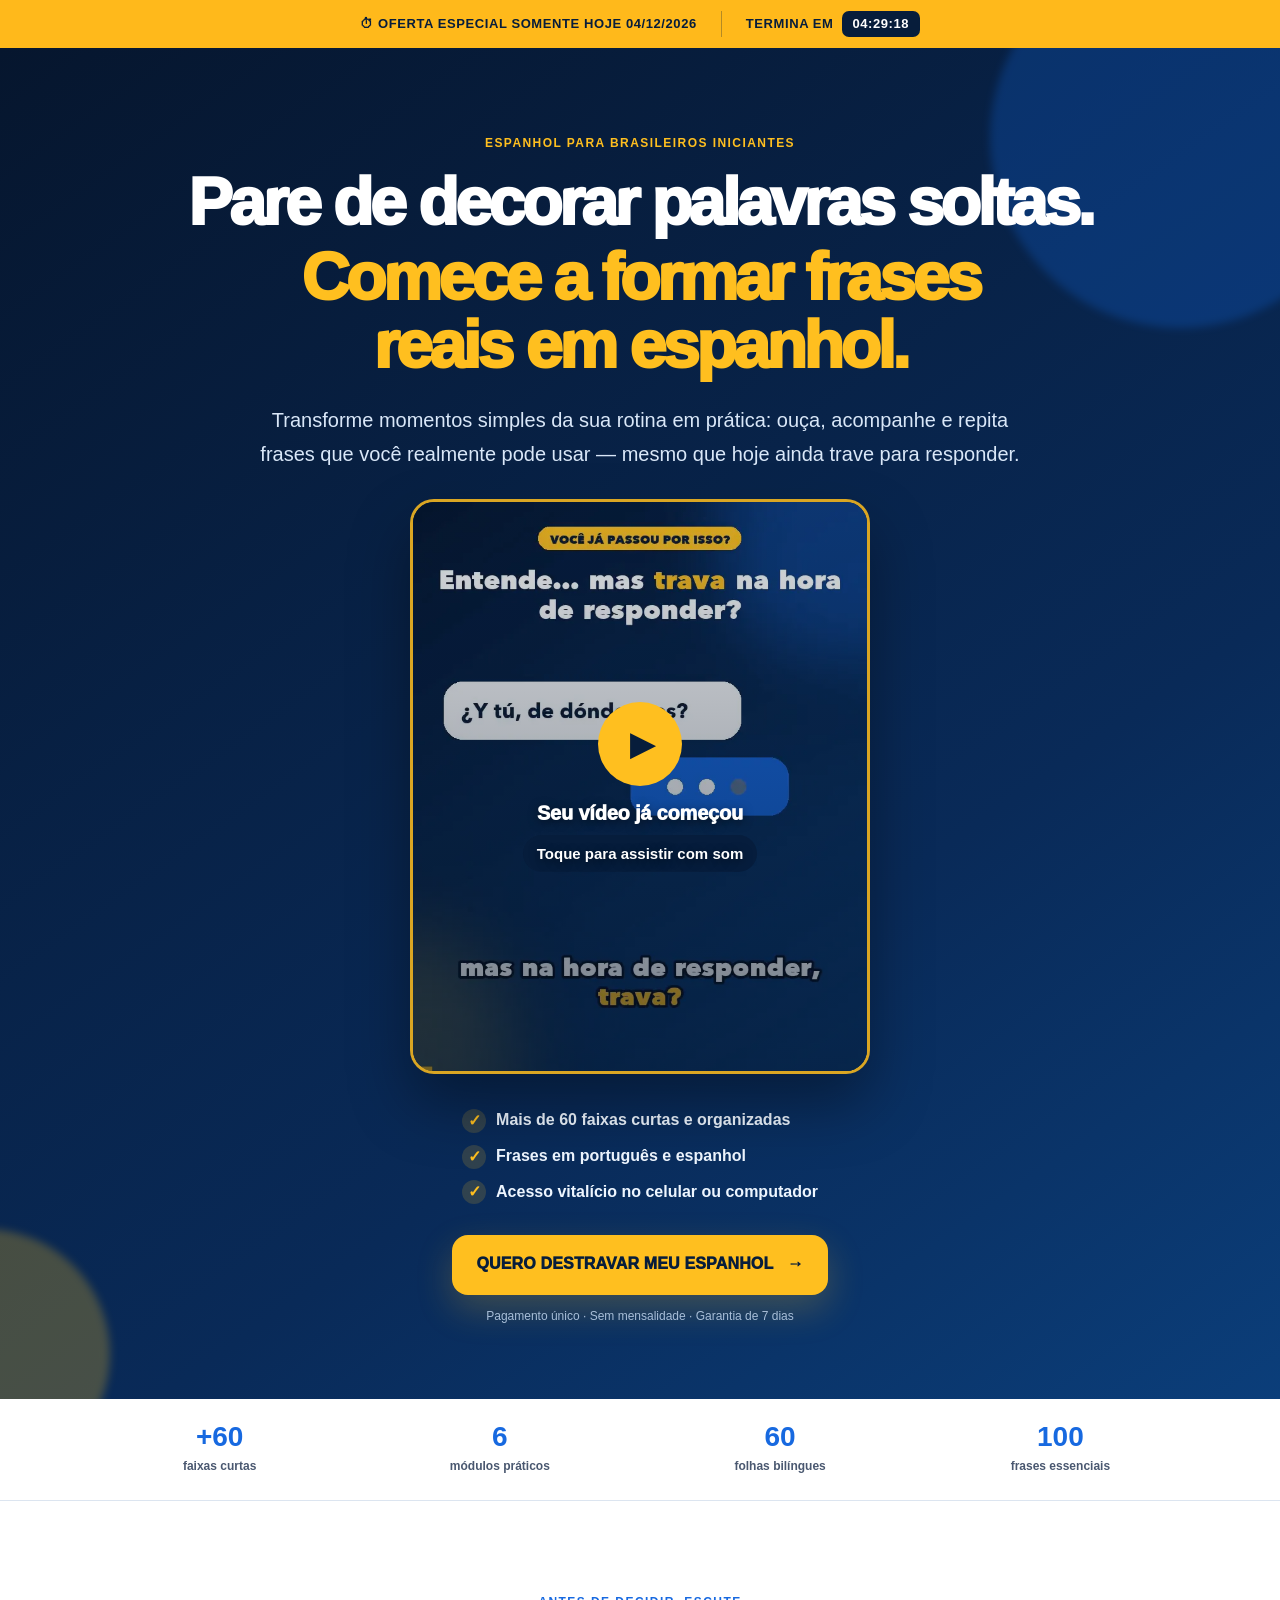
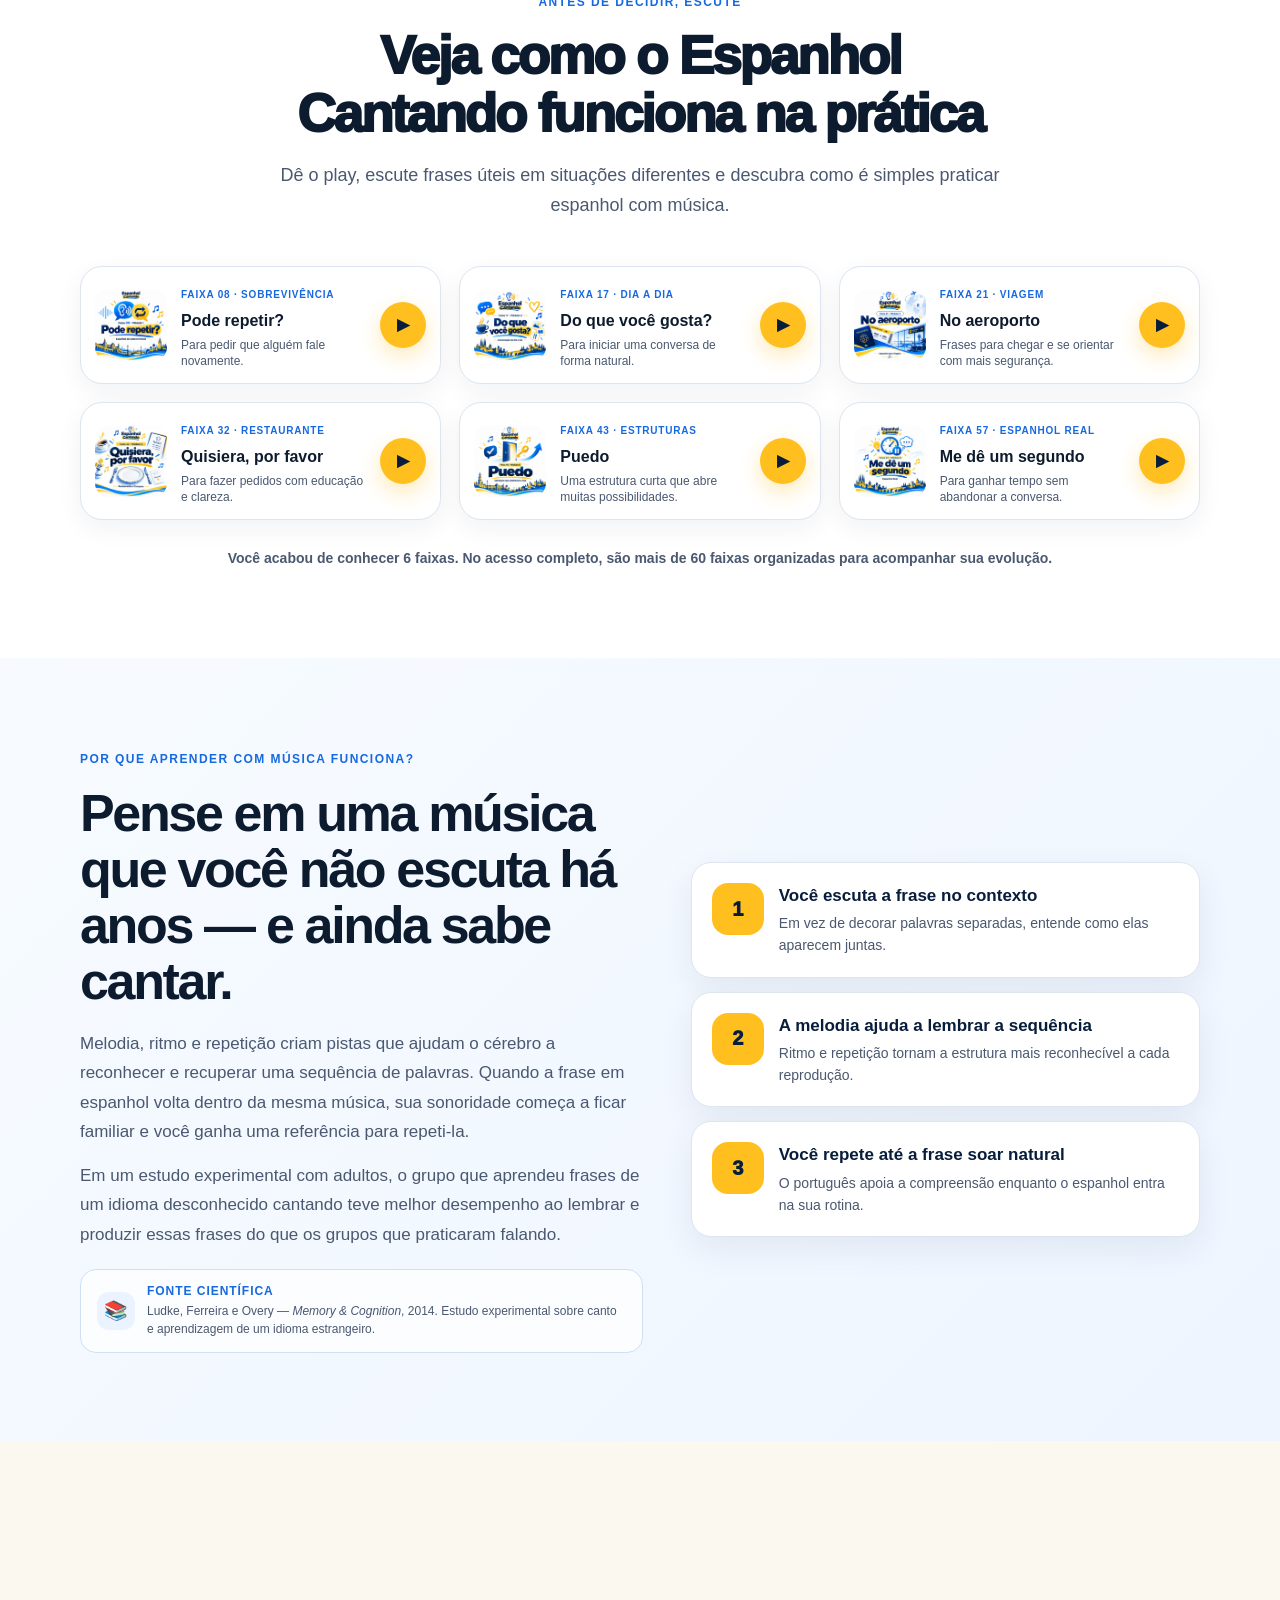
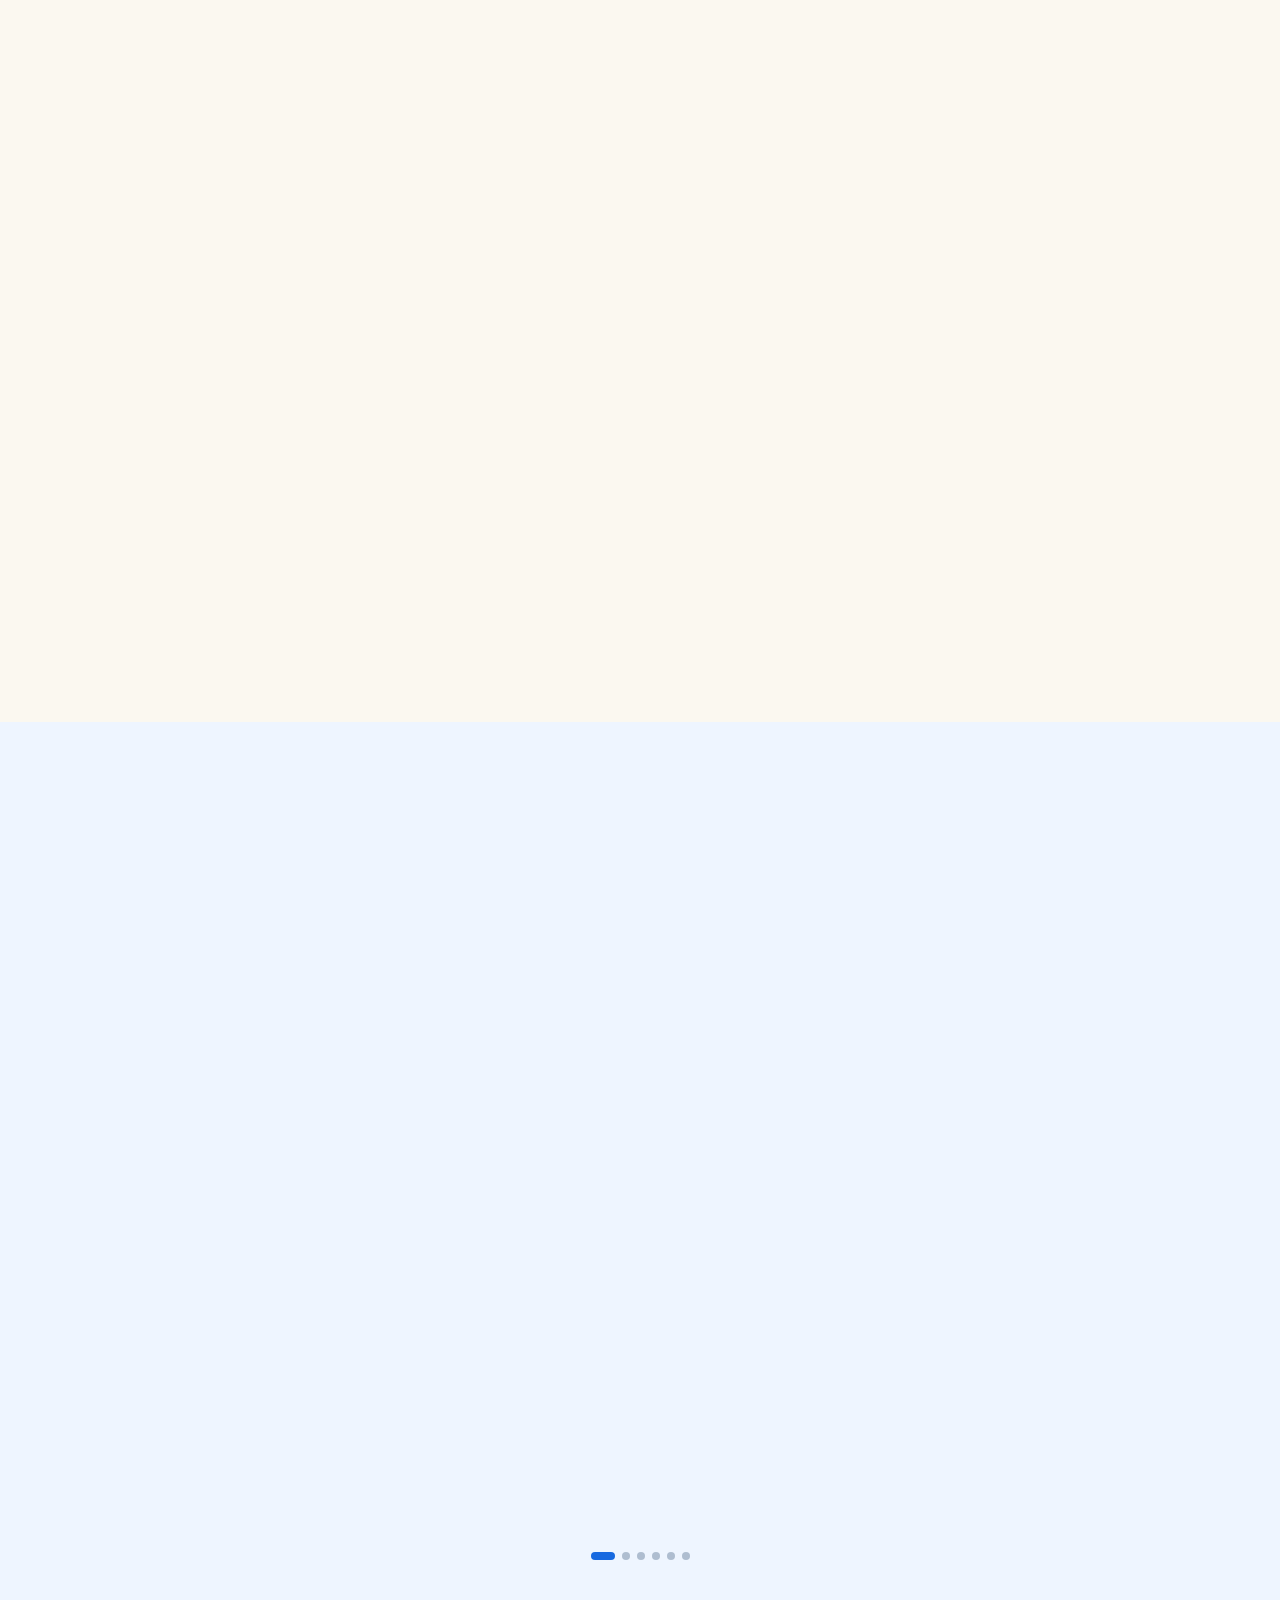
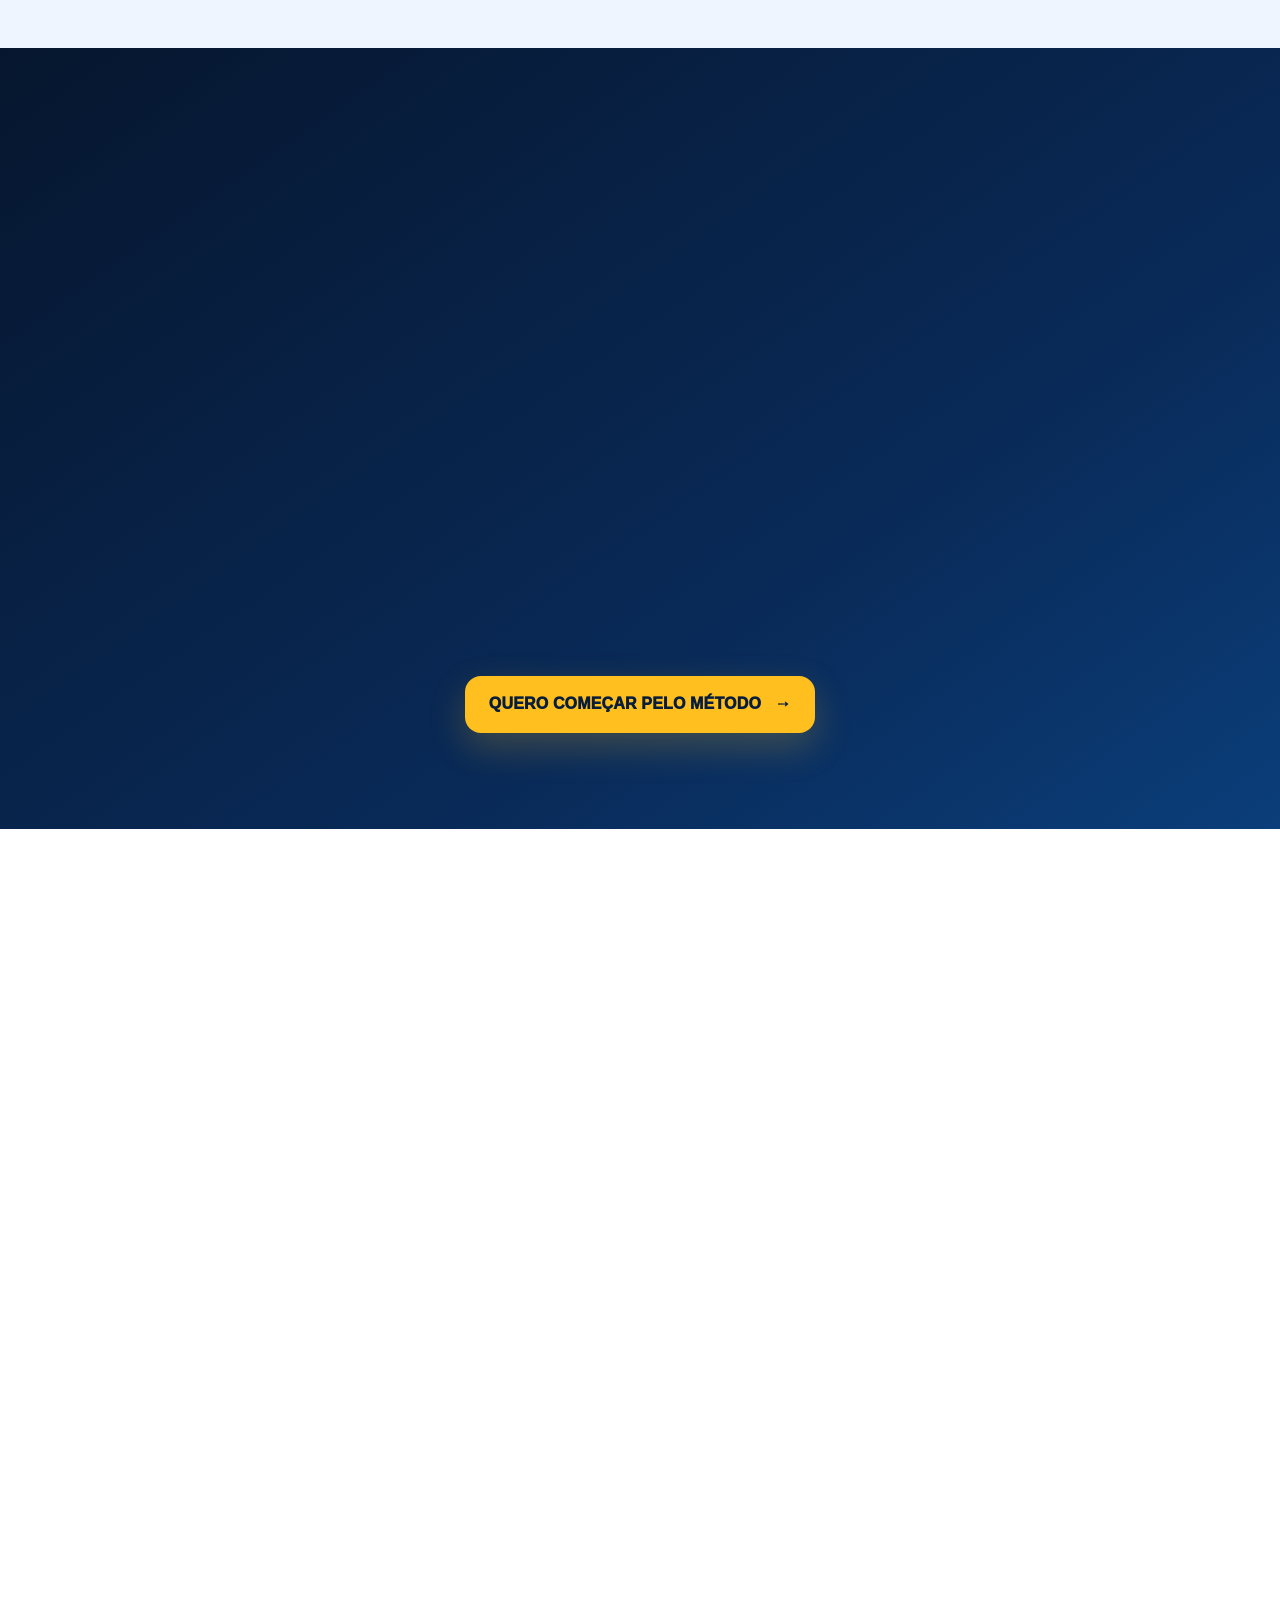
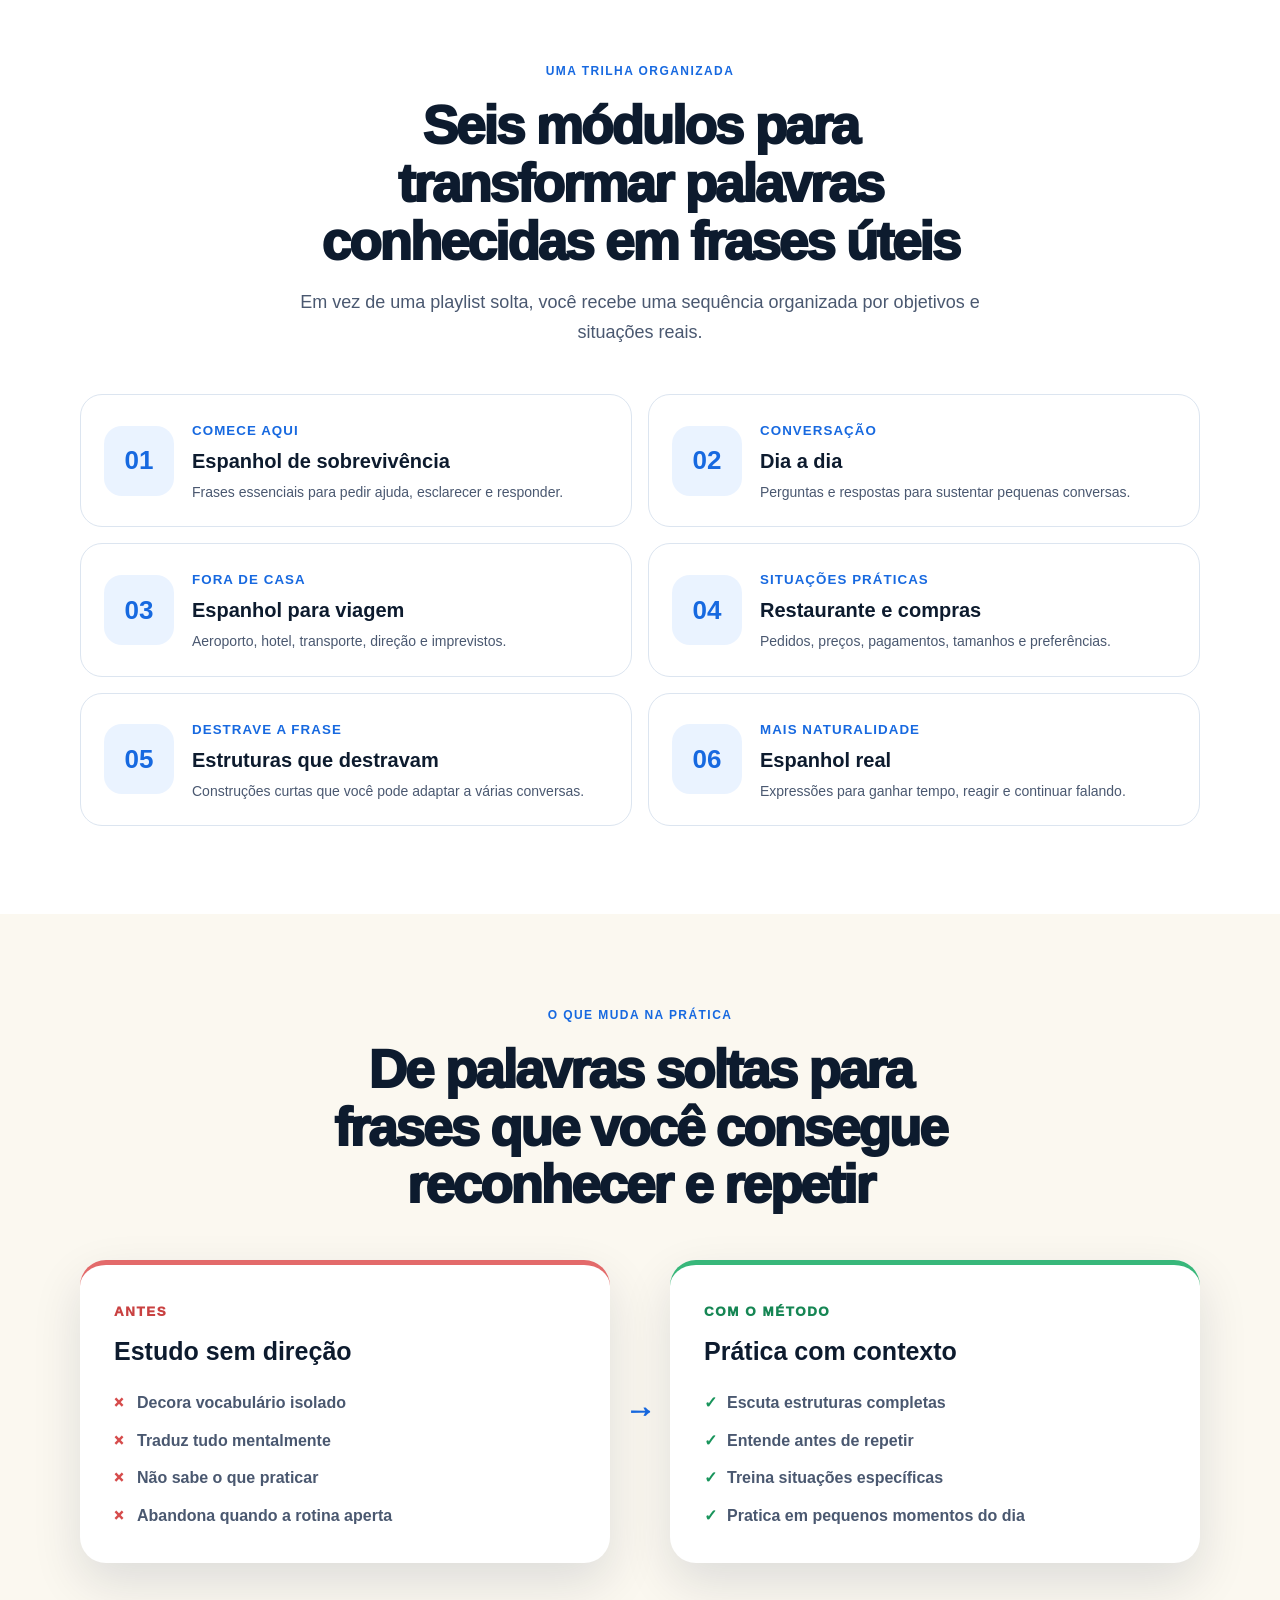
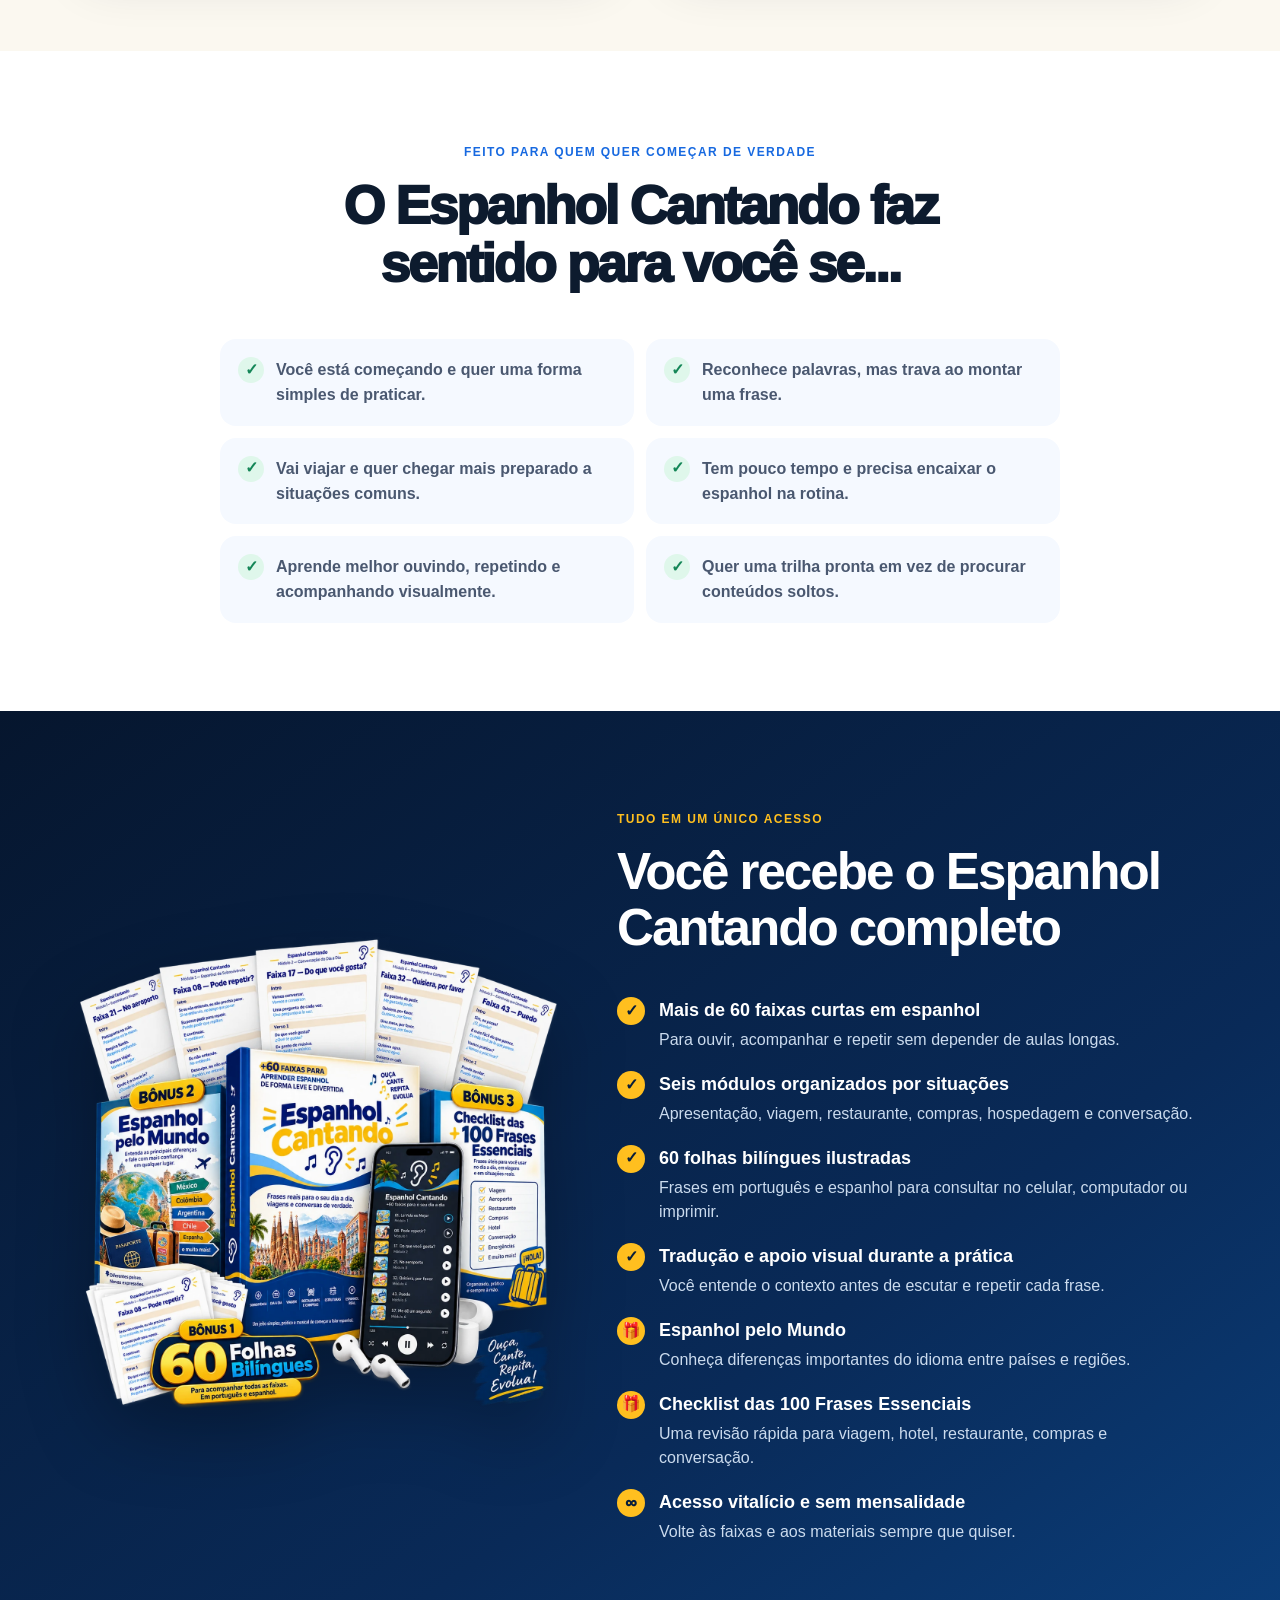
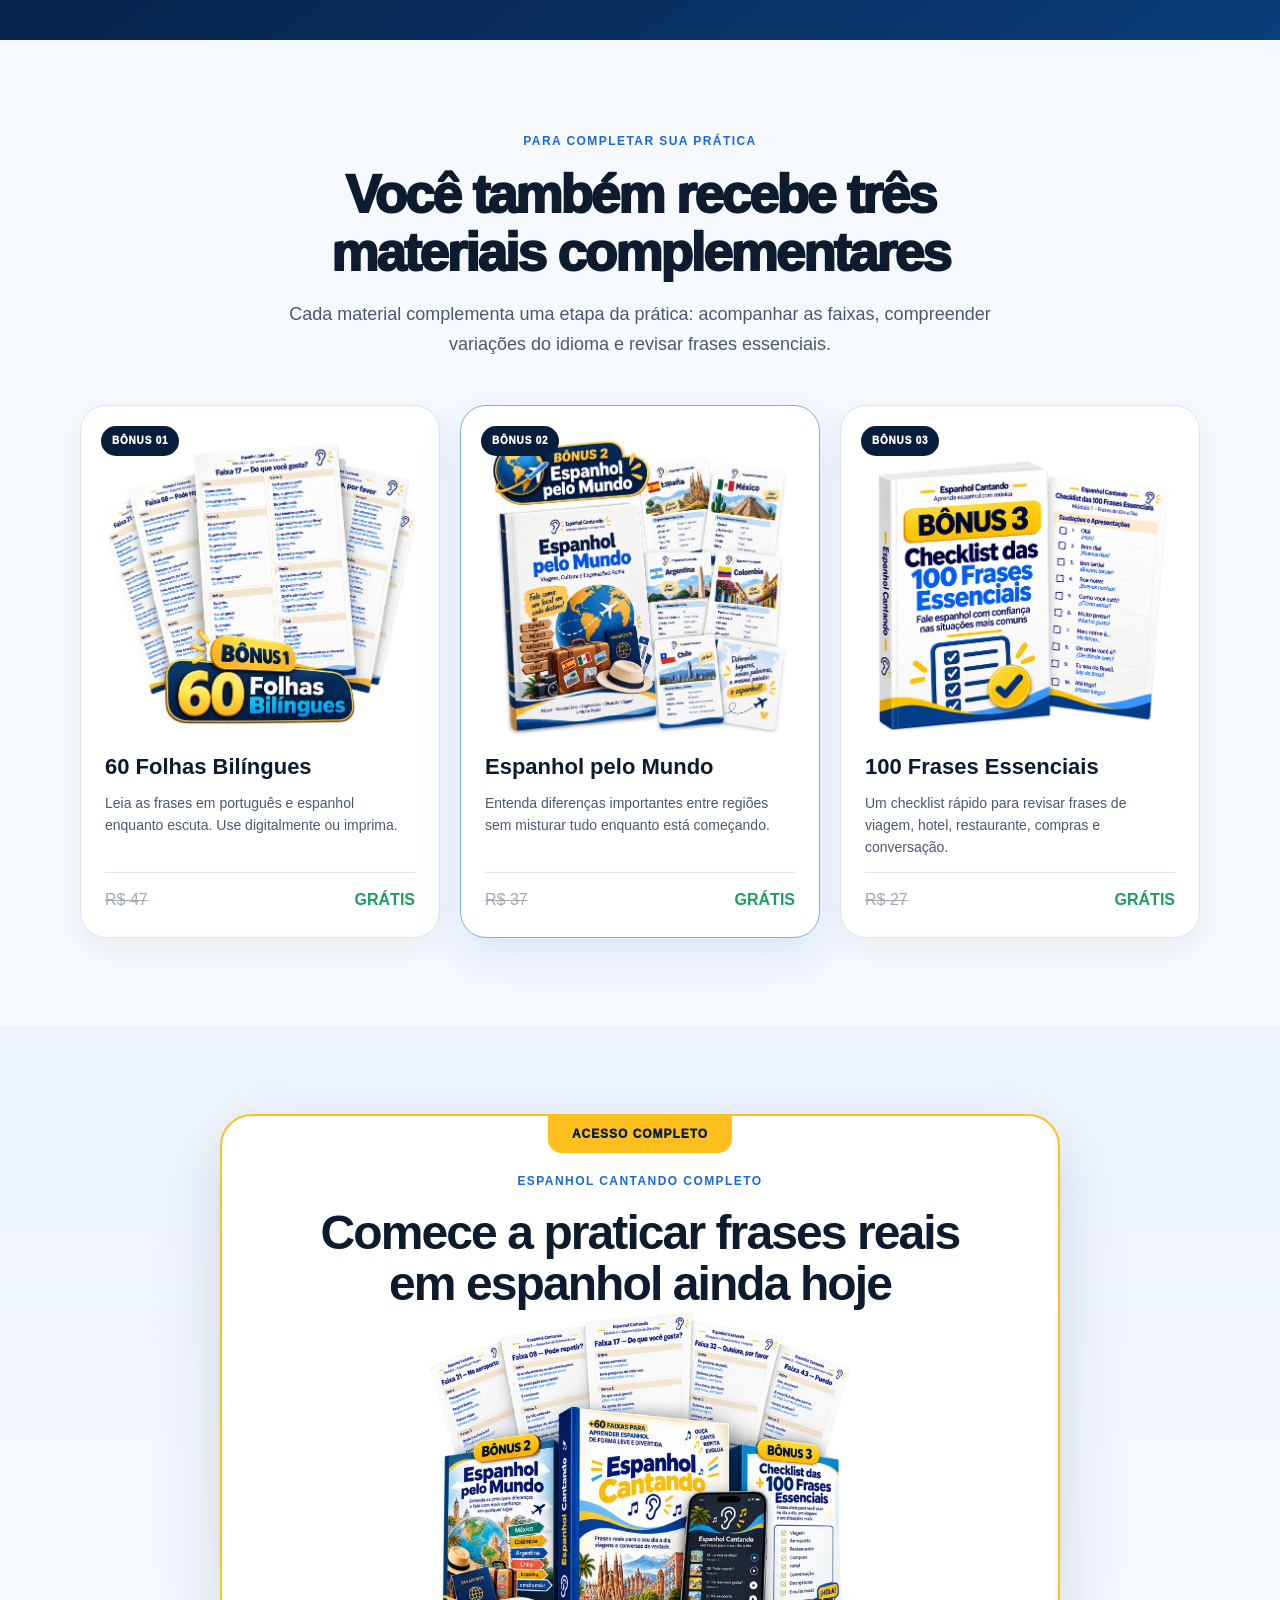
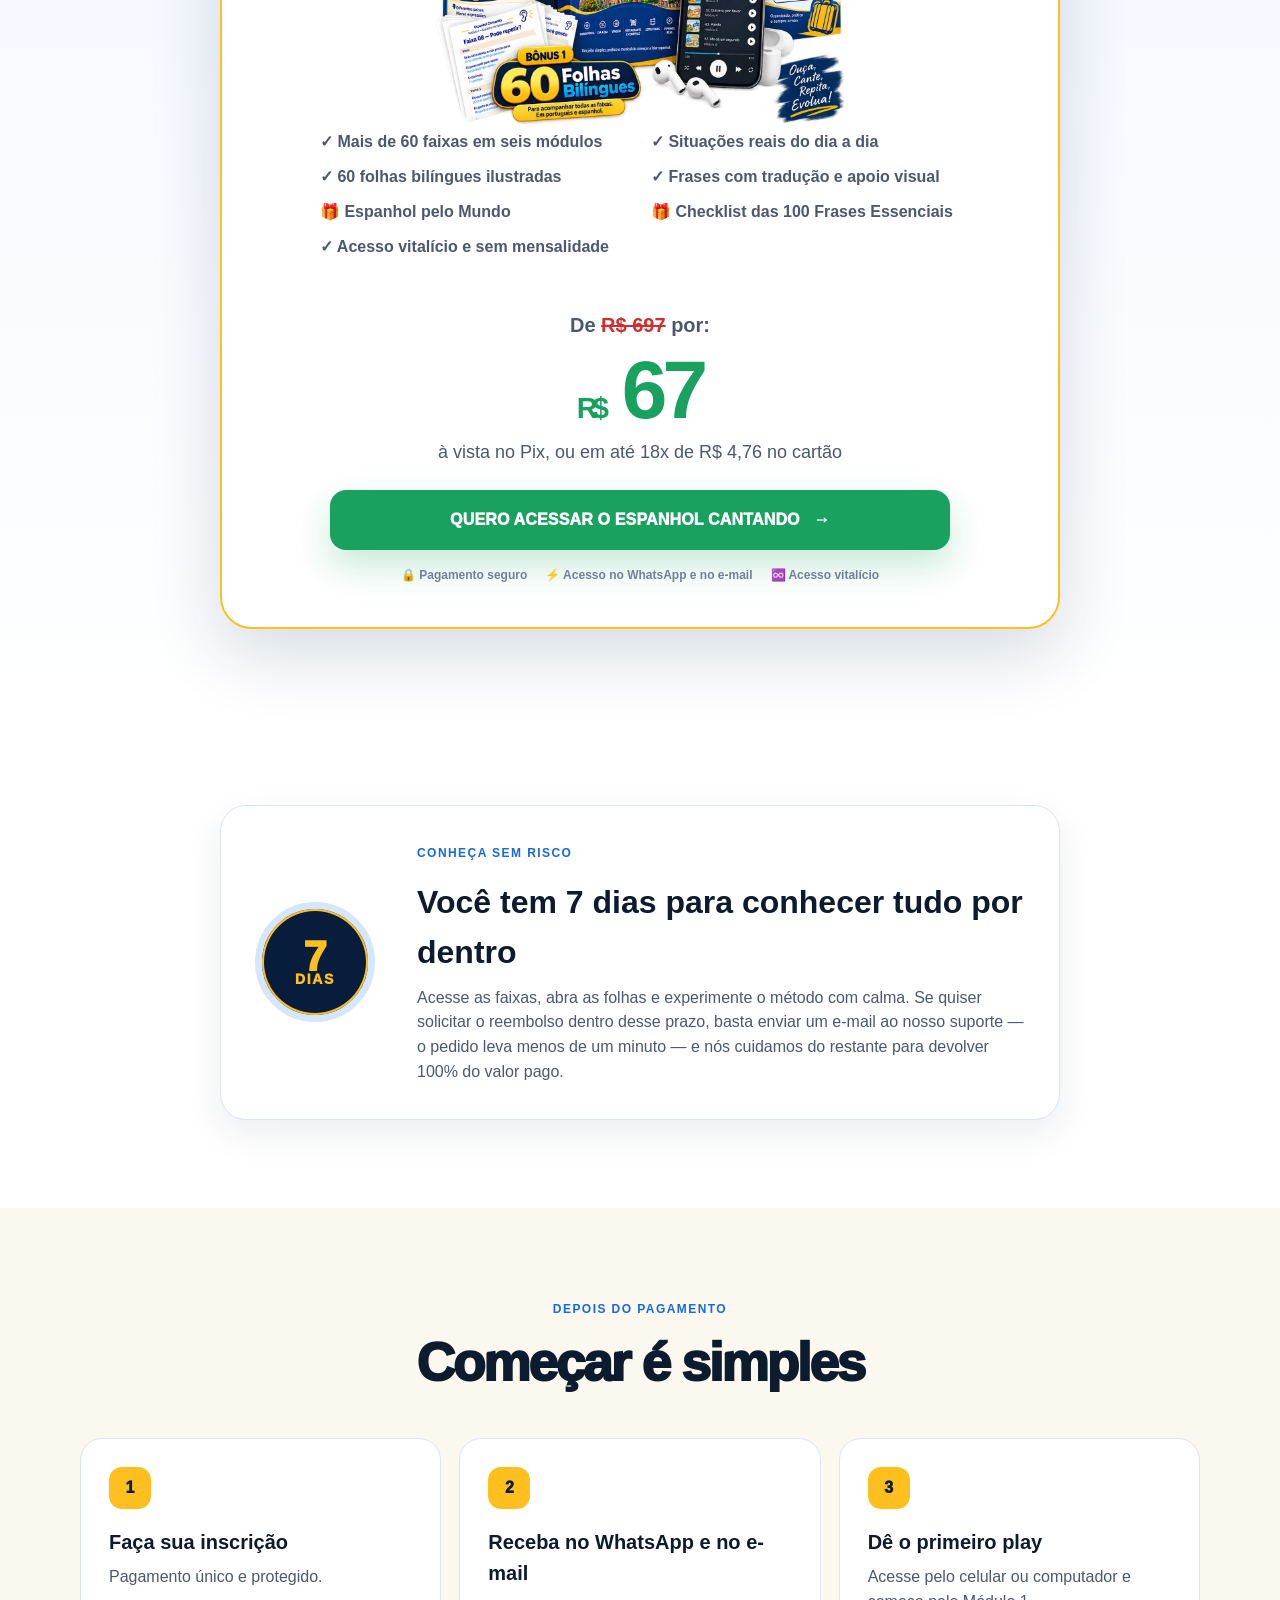
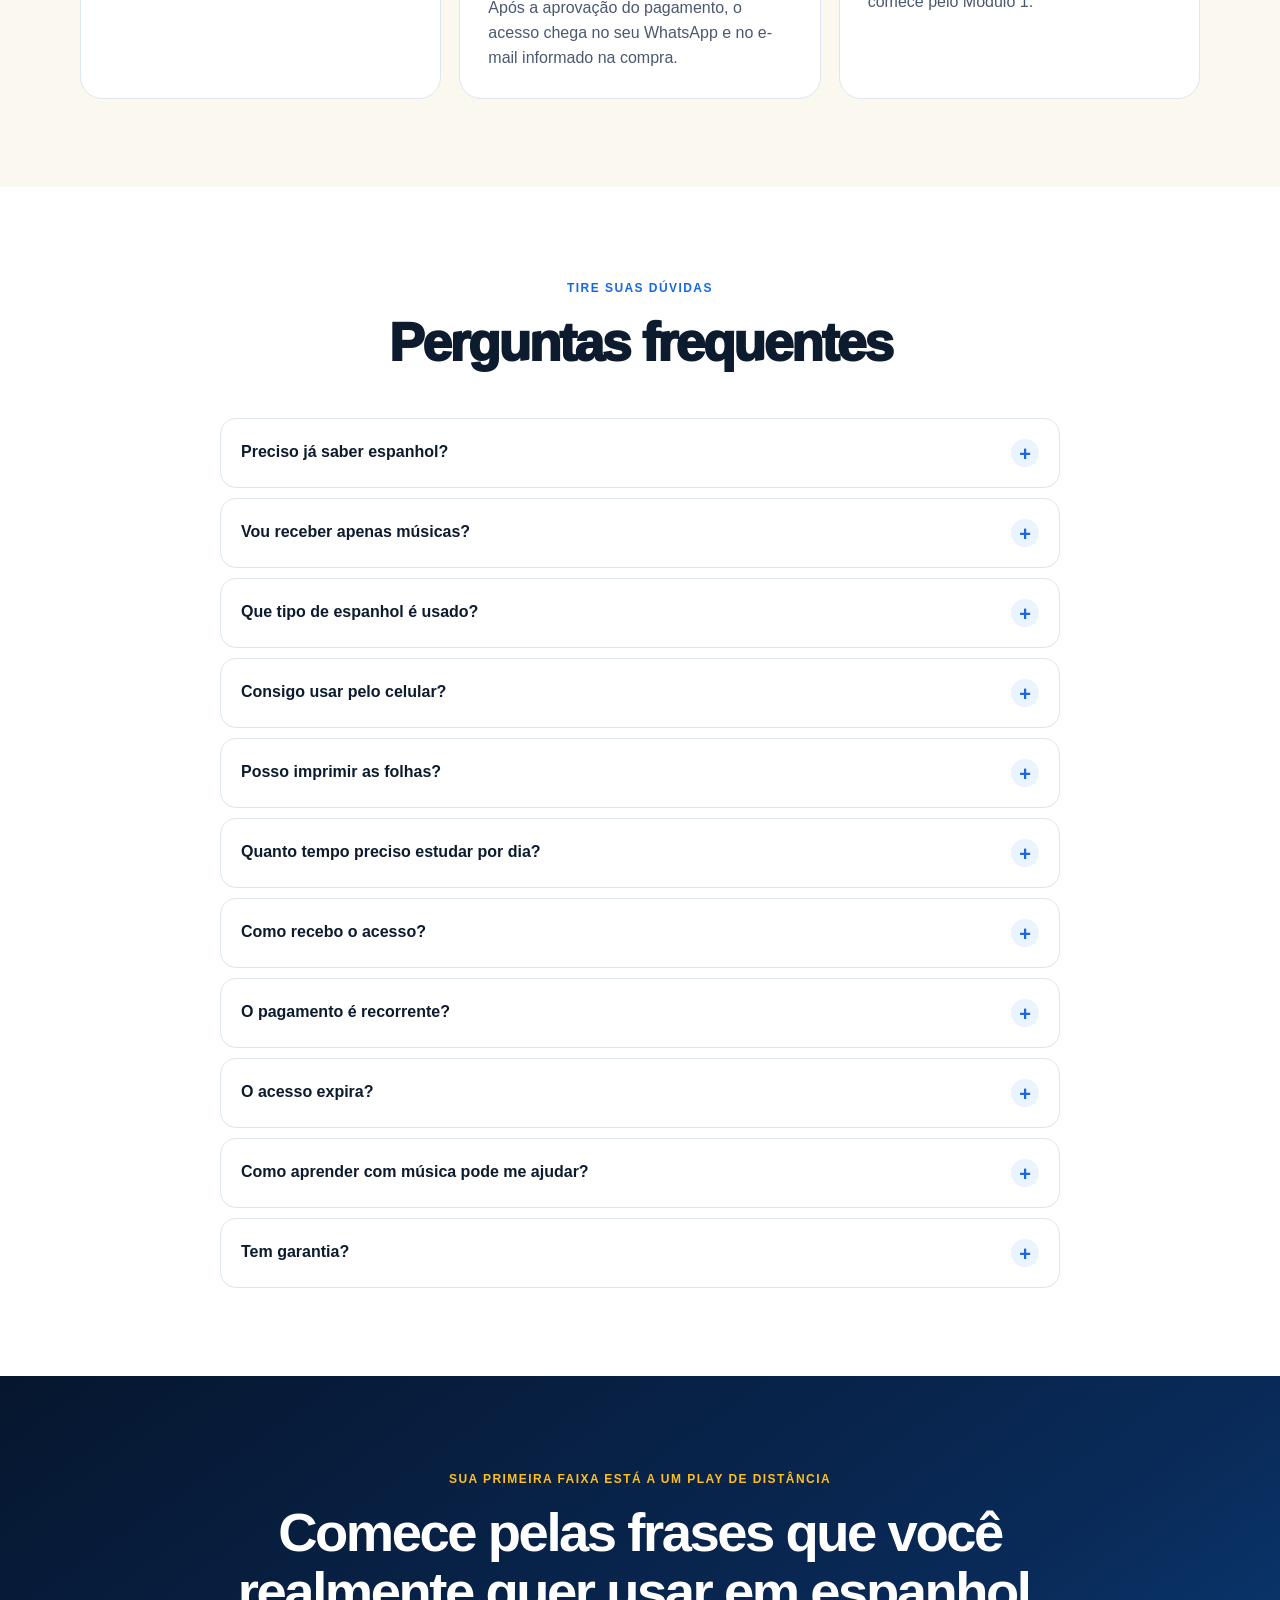
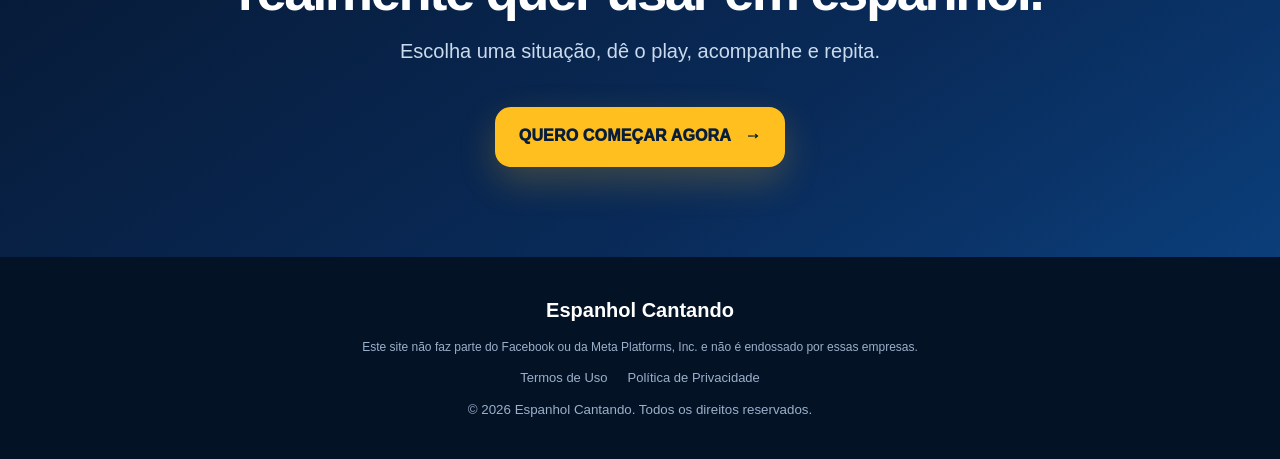
<file: index.html>
<!doctype html>
<html lang="pt-BR">
<head>
  <meta charset="utf-8">
  <meta name="viewport" content="width=device-width,initial-scale=1,viewport-fit=cover">
  <title>Espanhol Cantando — Frases reais para destravar seu espanhol</title>
  <meta name="description" content="Pratique frases reais em espanhol ouvindo, acompanhando e repetindo. Mais de 60 faixas, folhas bilíngues e materiais práticos para brasileiros iniciantes.">
  <meta property="og:title" content="Espanhol Cantando — Ouça, acompanhe e repita">
  <meta property="og:description" content="Um método prático para brasileiros que reconhecem palavras, mas ainda travam para formar frases em espanhol.">
  <meta property="og:type" content="website">
  <meta property="og:image" content="assets/img/mockup-principal.webp">
  <meta name="theme-color" content="#071d3b">
  <link rel="icon" href="favicon.svg" type="image/svg+xml">
  <link rel="preload" href="assets/video/vsl-poster.webp" as="image" fetchpriority="high">
  <link rel="stylesheet" href="styles.css">
  <!-- ?mapa=1 = página aberta dentro do painel de funis (mapa de calor): sem pixel e sem Clarity -->
  <script>
    if (!/[?&]mapa=1(&|$)/.test(location.search)) {
      // a cópia fiel da Pages já traz o pixel como tag fixa: só injeta se ainda não estiver na página
      window.pixelId = "lt_px_5dc494c1a96c";
      if (!document.querySelector('script[src*="lowtrack.com.br/pixel"]')) { var a = document.createElement("script"); a.setAttribute("async", ""); a.setAttribute("defer", ""); a.setAttribute("src", "https://lowtrack.com.br/pixel.js"); document.head.appendChild(a); }
      // Microsoft Clarity — projeto "ESPANHOL CANTANDO". Na cópia fiel da Pages o clarity.js já vem como tag fixa
      // e roda antes da config, então só criamos a fila com o "start". Fora da Pages, snippet normal.
      (function(c,l,a,r,i,t,y){c[a]=c[a]||function(){(c[a].q=c[a].q||[]).push(arguments)};
        if(l.querySelector('script[src*="clarity.ms/"]')){c[a]("start",{projectId:i,upload:"https://h.clarity.ms/collect",expire:365,cookies:["_uetmsclkid","_uetvid","_clck"],track:true,content:true});return}
        t=l.createElement(r);t.async=1;t.src="https://www.clarity.ms/tag/"+i;y=l.getElementsByTagName(r)[0];y.parentNode.insertBefore(t,y)})(window,document,"clarity","script","zewj8ey7c1");
    }
  </script>
</head>
<body>
  <a class="skip-link" href="#conteudo">Pular para o conteúdo</a>

  <div class="launch-bar">
    <span>⏱ OFERTA ESPECIAL SOMENTE HOJE <b id="todayDate">03/11/2026</b></span>
    <strong>TERMINA EM <b id="countdown">00:00:00</b></strong>
  </div>

  <main id="conteudo">
    <section class="hero section-dark" data-secao="1ª dobra (VSL)">
      <div class="glow glow-one"></div>
      <div class="glow glow-two"></div>
      <div class="container hero-grid">
        <div class="hero-copy reveal">
          <span class="eyebrow eyebrow-yellow">ESPANHOL PARA BRASILEIROS INICIANTES</span>
          <h1>Pare de decorar palavras soltas. <em>Comece a formar frases reais em espanhol.</em></h1>
          <p class="hero-subtitle">Transforme momentos simples da sua rotina em prática: ouça, acompanhe e repita frases que você realmente pode usar — mesmo que hoje ainda trave para responder.</p>

          <div class="hero-visual reveal reveal-delay">
            <div class="vsl" data-vsl>
              <video class="vsl-video" src="assets/video/vsl-espanhol-cantando.mp4" poster="assets/video/vsl-poster.webp" width="720" height="900" muted autoplay loop playsinline preload="auto"></video>
              <button class="vsl-sound" type="button" aria-label="Assistir o vídeo com som">
                <span class="vsl-sound-icon" aria-hidden="true">▶</span>
                <strong>Seu vídeo já começou</strong>
                <small>Toque para assistir com som</small>
              </button>
            </div>
          </div>

          <ul class="hero-points">
            <li><span>✓</span> Mais de 60 faixas curtas e organizadas</li>
            <li><span>✓</span> Frases em português e espanhol</li>
            <li><span>✓</span> Acesso vitalício no celular ou computador</li>
          </ul>
          <a class="button button-primary button-large anchor-offer" href="#oferta">QUERO DESTRAVAR MEU ESPANHOL <span>→</span></a>
          <p class="microcopy">Pagamento único · Sem mensalidade · Garantia de 7 dias</p>
        </div>
      </div>
    </section>

    <section class="trust-strip" data-secao="Faixa de confiança">
      <div class="container trust-grid">
        <div><strong>+60</strong><span>faixas curtas</span></div>
        <div><strong>6</strong><span>módulos práticos</span></div>
        <div><strong>60</strong><span>folhas bilíngues</span></div>
        <div><strong>100</strong><span>frases essenciais</span></div>
      </div>
    </section>

    <section class="section demo-section" id="previas" data-secao="Prévias (áudios)">
      <div class="container">
        <div class="section-heading reveal">
          <span class="eyebrow">ANTES DE DECIDIR, ESCUTE</span>
          <h2>Veja como o Espanhol Cantando funciona na prática</h2>
          <p>Dê o play, escute frases úteis em situações diferentes e descubra como é simples praticar espanhol com música.</p>
        </div>

        <div class="track-grid">
          <article class="track-card reveal" data-player>
            <img src="assets/img/faixa-08.webp" alt="Faixa Pode repetir?" loading="lazy" width="1254" height="1254">
            <div><small>FAIXA 08 · SOBREVIVÊNCIA</small><h3>Pode repetir?</h3><p>Para pedir que alguém fale novamente.</p></div>
            <button class="play-button" type="button" aria-label="Tocar Pode repetir?" data-audio="assets/audio/faixa-08.mp3">▶</button>
          </article>
          <article class="track-card reveal" data-player>
            <img src="assets/img/faixa-17.webp" alt="Faixa Do que você gosta?" loading="lazy" width="1254" height="1254">
            <div><small>FAIXA 17 · DIA A DIA</small><h3>Do que você gosta?</h3><p>Para iniciar uma conversa de forma natural.</p></div>
            <button class="play-button" type="button" aria-label="Tocar Do que você gosta?" data-audio="assets/audio/faixa-17.mp3">▶</button>
          </article>
          <article class="track-card reveal" data-player>
            <img src="assets/img/faixa-21.webp" alt="Faixa No aeroporto" loading="lazy" width="1254" height="1254">
            <div><small>FAIXA 21 · VIAGEM</small><h3>No aeroporto</h3><p>Frases para chegar e se orientar com mais segurança.</p></div>
            <button class="play-button" type="button" aria-label="Tocar No aeroporto" data-audio="assets/audio/faixa-21.mp3">▶</button>
          </article>
          <article class="track-card reveal" data-player>
            <img src="assets/img/faixa-32.webp" alt="Faixa Quisiera, por favor" loading="lazy" width="1254" height="1254">
            <div><small>FAIXA 32 · RESTAURANTE</small><h3>Quisiera, por favor</h3><p>Para fazer pedidos com educação e clareza.</p></div>
            <button class="play-button" type="button" aria-label="Tocar Quisiera por favor" data-audio="assets/audio/faixa-32.mp3">▶</button>
          </article>
          <article class="track-card reveal" data-player>
            <img src="assets/img/faixa-43.webp" alt="Faixa Puedo" loading="lazy" width="1254" height="1254">
            <div><small>FAIXA 43 · ESTRUTURAS</small><h3>Puedo</h3><p>Uma estrutura curta que abre muitas possibilidades.</p></div>
            <button class="play-button" type="button" aria-label="Tocar Puedo" data-audio="assets/audio/faixa-43.mp3">▶</button>
          </article>
          <article class="track-card reveal" data-player>
            <img src="assets/img/faixa-57.webp" alt="Faixa Me dê um segundo" loading="lazy" width="1254" height="1254">
            <div><small>FAIXA 57 · ESPANHOL REAL</small><h3>Me dê um segundo</h3><p>Para ganhar tempo sem abandonar a conversa.</p></div>
            <button class="play-button" type="button" aria-label="Tocar Me dê um segundo" data-audio="assets/audio/faixa-57.mp3">▶</button>
          </article>
        </div>
        <p class="demo-note">Você acabou de conhecer 6 faixas. No acesso completo, são mais de 60 faixas organizadas para acompanhar sua evolução.</p>
      </div>
    </section>

    <section class="section memory-section" data-secao="Memória musical">
      <div class="container memory-layout">
        <div class="memory-copy reveal">
          <span class="eyebrow">POR QUE APRENDER COM MÚSICA FUNCIONA?</span>
          <h2>Pense em uma música que você não escuta há anos — e ainda sabe cantar.</h2>
          <p>Melodia, ritmo e repetição criam pistas que ajudam o cérebro a reconhecer e recuperar uma sequência de palavras. Quando a frase em espanhol volta dentro da mesma música, sua sonoridade começa a ficar familiar e você ganha uma referência para repeti-la.</p>
          <p>Em um estudo experimental com adultos, o grupo que aprendeu frases de um idioma desconhecido cantando teve melhor desempenho ao lembrar e produzir essas frases do que os grupos que praticaram falando.</p>
          <div class="memory-source" role="note">
            <span>📚</span>
            <div><strong>Fonte científica</strong><small>Ludke, Ferreira e Overy — <em>Memory &amp; Cognition</em>, 2014. Estudo experimental sobre canto e aprendizagem de um idioma estrangeiro.</small></div>
          </div>
        </div>
        <div class="memory-steps reveal reveal-delay">
          <article><span>1</span><div><strong>Você escuta a frase no contexto</strong><p>Em vez de decorar palavras separadas, entende como elas aparecem juntas.</p></div></article>
          <article><span>2</span><div><strong>A melodia ajuda a lembrar a sequência</strong><p>Ritmo e repetição tornam a estrutura mais reconhecível a cada reprodução.</p></div></article>
          <article><span>3</span><div><strong>Você repete até a frase soar natural</strong><p>O português apoia a compreensão enquanto o espanhol entra na sua rotina.</p></div></article>
        </div>
      </div>
    </section>

    <section class="section problem-section" data-secao="Problema">
      <div class="container narrow">
        <div class="section-heading reveal">
          <span class="eyebrow">POR QUE VOCÊ ENTENDE, MAS AINDA TRAVA?</span>
          <h2>Você reconhece várias palavras em espanhol, mas trava quando precisa formar uma frase completa.</h2>
        </div>
        <div class="problem-box reveal">
          <div class="problem-list">
            <p><span>×</span> Você entende palavras e expressões quando lê ou escuta devagar.</p>
            <p><span>×</span> Na hora de responder, tenta traduzir tudo mentalmente.</p>
            <p><span>×</span> Se a pessoa fala rápido, você perde o fio da conversa.</p>
            <p><span>×</span> Estuda listas isoladas, mas não sabe usar as palavras juntas.</p>
          </div>
          <div class="problem-answer">
            <strong>O que está faltando?</strong>
            <p>O próximo passo é <b>ouvir frases completas, entender o contexto e repeti-las</b> até que as estruturas se tornem familiares e mais fáceis de usar.</p>
          </div>
        </div>
      </div>
    </section>

    <section class="section preview-section" id="por-dentro" data-secao="Folhas por dentro">
      <div class="container">
        <div class="section-heading reveal">
          <span class="eyebrow">ACOMPANHE CADA FAIXA COM APOIO VISUAL</span>
          <h2>Veja as folhas bilíngues por dentro</h2>
          <p>Você pode acompanhar pelo celular, tablet ou computador — e também imprimir quando quiser estudar longe da tela.</p>
        </div>
        <div class="preview-shell reveal">
          <button class="carousel-arrow prev" type="button" aria-label="Página anterior">‹</button>
          <div class="preview-track" id="previewTrack">
            <figure><img src="assets/previews/folha-faixa-08.jpg" alt="Folha bilíngue da faixa Pode repetir?" loading="lazy"><figcaption>Faixa 08 · Pode repetir?</figcaption></figure>
            <figure><img src="assets/previews/folha-faixa-17.jpg" alt="Folha bilíngue da faixa Do que você gosta?" loading="lazy"><figcaption>Faixa 17 · Do que você gosta?</figcaption></figure>
            <figure><img src="assets/previews/folha-faixa-21.jpg" alt="Folha bilíngue da faixa No aeroporto" loading="lazy"><figcaption>Faixa 21 · No aeroporto</figcaption></figure>
            <figure><img src="assets/previews/folha-faixa-32.jpg" alt="Folha bilíngue da faixa Quisiera, por favor" loading="lazy"><figcaption>Faixa 32 · Quisiera, por favor</figcaption></figure>
            <figure><img src="assets/previews/folha-faixa-43.jpg" alt="Folha bilíngue da faixa Puedo" loading="lazy"><figcaption>Faixa 43 · Puedo</figcaption></figure>
            <figure><img src="assets/previews/folha-extra.jpg" alt="Outra folha bilíngue incluída no material" loading="lazy"><figcaption>Mais uma folha do material completo</figcaption></figure>
          </div>
          <button class="carousel-arrow next" type="button" aria-label="Próxima página">›</button>
        </div>
        <div class="carousel-dots" aria-hidden="true"></div>
      </div>
    </section>

    <section class="section method-section section-dark" data-secao="Método">
      <div class="container">
        <div class="section-heading light reveal">
          <span class="eyebrow eyebrow-yellow">UMA ROTINA SIMPLES PARA PRATICAR ESPANHOL</span>
          <h2>Dê o play, acompanhe a frase e repita no seu ritmo.</h2>
          <p>As faixas curtas permitem que você pratique em pequenos momentos do dia, seguindo uma sequência já organizada.</p>
        </div>
        <div class="steps-grid">
          <article class="step-card reveal"><span>01</span><div class="step-icon">🎧</div><h3>Escolha uma situação</h3><p>Viagem, restaurante, compras, conversação ou estruturas úteis.</p></article>
          <article class="step-card reveal"><span>02</span><div class="step-icon">👀</div><h3>Ouça e acompanhe</h3><p>Veja a frase em português e espanhol enquanto escuta o contexto.</p></article>
          <article class="step-card reveal"><span>03</span><div class="step-icon">🗣️</div><h3>Repita sem pressa</h3><p>Volte à mesma faixa até reconhecer e reproduzir a estrutura com confiança.</p></article>
        </div>
        <a class="button button-primary anchor-offer center-button" href="#oferta">QUERO COMEÇAR PELO MÉTODO <span>→</span></a>
      </div>
    </section>

    <section class="section practical-results-section" data-secao="Resultados práticos">
      <div class="container">
        <div class="section-heading reveal">
          <span class="eyebrow">O QUE TORNA O MÉTODO TÃO PRÁTICO</span>
          <h2>Você transforma músicas curtas em pontos de referência para o espanhol</h2>
          <p>Cada parte do material foi criada para facilitar um momento diferente da prática.</p>
        </div>
        <div class="practical-results-grid">
          <article class="reveal"><span>♪</span><h3>Frases que ficam familiares</h3><p>Ao ouvir novamente, você reconhece com mais rapidez palavras, sons e estruturas completas.</p></article>
          <article class="reveal"><span>▤</span><h3>Significado sempre à mão</h3><p>As folhas bilíngues ajudam você a compreender a frase sem interromper a prática para pesquisar.</p></article>
          <article class="reveal"><span>▶</span><h3>Uma sequência pronta</h3><p>Você escolhe o módulo, dá o play e sabe exatamente qual situação está praticando.</p></article>
          <article class="reveal"><span>↻</span><h3>Repetição sem monotonia</h3><p>A música dá ritmo à repetição e ajuda a manter a frase presente por mais tempo.</p></article>
        </div>
        <!-- Substitua esta seção por depoimentos reais quando os prints originais estiverem disponíveis. -->
      </div>
    </section>

    <section class="section modules-section" data-secao="Módulos">
      <div class="container">
        <div class="section-heading reveal">
          <span class="eyebrow">UMA TRILHA ORGANIZADA</span>
          <h2>Seis módulos para transformar palavras conhecidas em frases úteis</h2>
          <p>Em vez de uma playlist solta, você recebe uma sequência organizada por objetivos e situações reais.</p>
        </div>
        <div class="module-grid">
          <article class="module-card reveal"><b>01</b><div><small>COMECE AQUI</small><h3>Espanhol de sobrevivência</h3><p>Frases essenciais para pedir ajuda, esclarecer e responder.</p></div></article>
          <article class="module-card reveal"><b>02</b><div><small>CONVERSAÇÃO</small><h3>Dia a dia</h3><p>Perguntas e respostas para sustentar pequenas conversas.</p></div></article>
          <article class="module-card reveal"><b>03</b><div><small>FORA DE CASA</small><h3>Espanhol para viagem</h3><p>Aeroporto, hotel, transporte, direção e imprevistos.</p></div></article>
          <article class="module-card reveal"><b>04</b><div><small>SITUAÇÕES PRÁTICAS</small><h3>Restaurante e compras</h3><p>Pedidos, preços, pagamentos, tamanhos e preferências.</p></div></article>
          <article class="module-card reveal"><b>05</b><div><small>DESTRAVE A FRASE</small><h3>Estruturas que destravam</h3><p>Construções curtas que você pode adaptar a várias conversas.</p></div></article>
          <article class="module-card reveal"><b>06</b><div><small>MAIS NATURALIDADE</small><h3>Espanhol real</h3><p>Expressões para ganhar tempo, reagir e continuar falando.</p></div></article>
        </div>
      </div>
    </section>

    <section class="section transformation-section" data-secao="Transformação">
      <div class="container">
        <div class="section-heading reveal">
          <span class="eyebrow">O QUE MUDA NA PRÁTICA</span>
          <h2>De palavras soltas para frases que você consegue reconhecer e repetir</h2>
        </div>
        <div class="compare-grid reveal">
          <div class="compare-card before">
            <small>ANTES</small>
            <h3>Estudo sem direção</h3>
            <ul><li>Decora vocabulário isolado</li><li>Traduz tudo mentalmente</li><li>Não sabe o que praticar</li><li>Abandona quando a rotina aperta</li></ul>
          </div>
          <div class="compare-arrow">→</div>
          <div class="compare-card after">
            <small>COM O MÉTODO</small>
            <h3>Prática com contexto</h3>
            <ul><li>Escuta estruturas completas</li><li>Entende antes de repetir</li><li>Treina situações específicas</li><li>Pratica em pequenos momentos do dia</li></ul>
          </div>
        </div>
      </div>
    </section>

    <section class="section fit-section" data-secao="Para quem é">
      <div class="container narrow">
        <div class="section-heading reveal">
          <span class="eyebrow">FEITO PARA QUEM QUER COMEÇAR DE VERDADE</span>
          <h2>O Espanhol Cantando faz sentido para você se...</h2>
        </div>
        <div class="fit-list reveal">
          <div><span>✓</span><p>Você está começando e quer uma forma simples de praticar.</p></div>
          <div><span>✓</span><p>Reconhece palavras, mas trava ao montar uma frase.</p></div>
          <div><span>✓</span><p>Vai viajar e quer chegar mais preparado a situações comuns.</p></div>
          <div><span>✓</span><p>Tem pouco tempo e precisa encaixar o espanhol na rotina.</p></div>
          <div><span>✓</span><p>Aprende melhor ouvindo, repetindo e acompanhando visualmente.</p></div>
          <div><span>✓</span><p>Quer uma trilha pronta em vez de procurar conteúdos soltos.</p></div>
        </div>
      </div>
    </section>

    <section class="section package-section section-dark" id="conteudo-completo" data-secao="O que você recebe">
      <div class="container package-grid">
        <div class="package-visual reveal">
          <img src="assets/img/pacote-completo.webp" alt="Pacote completo Espanhol Cantando" loading="lazy" width="1254" height="1254">
        </div>
        <div class="package-copy reveal">
          <span class="eyebrow eyebrow-yellow">TUDO EM UM ÚNICO ACESSO</span>
          <h2>Você recebe o Espanhol Cantando completo</h2>
          <ul class="package-list">
            <li><span>✓</span><div><strong>Mais de 60 faixas curtas em espanhol</strong><p>Para ouvir, acompanhar e repetir sem depender de aulas longas.</p></div></li>
            <li><span>✓</span><div><strong>Seis módulos organizados por situações</strong><p>Apresentação, viagem, restaurante, compras, hospedagem e conversação.</p></div></li>
            <li><span>✓</span><div><strong>60 folhas bilíngues ilustradas</strong><p>Frases em português e espanhol para consultar no celular, computador ou imprimir.</p></div></li>
            <li><span>✓</span><div><strong>Tradução e apoio visual durante a prática</strong><p>Você entende o contexto antes de escutar e repetir cada frase.</p></div></li>
            <li><span>🎁</span><div><strong>Espanhol pelo Mundo</strong><p>Conheça diferenças importantes do idioma entre países e regiões.</p></div></li>
            <li><span>🎁</span><div><strong>Checklist das 100 Frases Essenciais</strong><p>Uma revisão rápida para viagem, hotel, restaurante, compras e conversação.</p></div></li>
            <li><span>∞</span><div><strong>Acesso vitalício e sem mensalidade</strong><p>Volte às faixas e aos materiais sempre que quiser.</p></div></li>
          </ul>
        </div>
      </div>
    </section>

    <section class="section bonus-section" data-secao="Bônus">
      <div class="container">
        <div class="section-heading reveal">
          <span class="eyebrow">PARA COMPLETAR SUA PRÁTICA</span>
          <h2>Você também recebe três materiais complementares</h2>
          <p>Cada material complementa uma etapa da prática: acompanhar as faixas, compreender variações do idioma e revisar frases essenciais.</p>
        </div>
        <div class="bonus-grid">
          <article class="bonus-card reveal">
            <div class="bonus-tag">BÔNUS 01</div>
            <img src="assets/img/bonus-folhas.webp" alt="60 Folhas Bilíngues" loading="lazy" width="1254" height="1254">
            <h3>60 Folhas Bilíngues</h3>
            <p>Leia as frases em português e espanhol enquanto escuta. Use digitalmente ou imprima.</p>
            <div class="bonus-price"><s>R$ 47</s><strong>GRÁTIS</strong></div>
          </article>
          <article class="bonus-card reveal featured">
            <div class="bonus-tag">BÔNUS 02</div>
            <img src="assets/img/bonus-mundo.webp" alt="Espanhol pelo Mundo" loading="lazy" width="1254" height="1254">
            <h3>Espanhol pelo Mundo</h3>
            <p>Entenda diferenças importantes entre regiões sem misturar tudo enquanto está começando.</p>
            <div class="bonus-price"><s>R$ 37</s><strong>GRÁTIS</strong></div>
          </article>
          <article class="bonus-card reveal">
            <div class="bonus-tag">BÔNUS 03</div>
            <img src="assets/img/bonus-checklist.webp" alt="Checklist das 100 Frases Essenciais" loading="lazy" width="1254" height="1254">
            <h3>100 Frases Essenciais</h3>
            <p>Um checklist rápido para revisar frases de viagem, hotel, restaurante, compras e conversação.</p>
            <div class="bonus-price"><s>R$ 27</s><strong>GRÁTIS</strong></div>
          </article>
        </div>
      </div>
    </section>

    <section class="section offer-section" id="oferta" data-secao="Oferta">
      <div class="container narrow">
        <div class="offer-card reveal">
          <div class="offer-ribbon">ACESSO COMPLETO</div>
          <span class="eyebrow">ESPANHOL CANTANDO COMPLETO</span>
          <h2>Comece a praticar frases reais em espanhol ainda hoje</h2>
          <img src="assets/img/pacote-completo.webp" alt="Espanhol Cantando completo com bônus" loading="lazy" width="1254" height="1254">
          <ul class="offer-list">
            <li>✓ Mais de 60 faixas em seis módulos</li>
            <li>✓ Situações reais do dia a dia</li>
            <li>✓ 60 folhas bilíngues ilustradas</li>
            <li>✓ Frases com tradução e apoio visual</li>
            <li>🎁 Espanhol pelo Mundo</li>
            <li>🎁 Checklist das 100 Frases Essenciais</li>
            <li>✓ Acesso vitalício e sem mensalidade</li>
          </ul>
          <div class="price-area">
            <span class="price-old">De <s>R$ 697</s> por:</span>
            <strong><small>R$</small> 67</strong>
            <p>à vista no Pix, ou em até 18x de R$ 4,76 no cartão</p>
          </div>
          <a class="button button-checkout button-large" href="https://app.zuptos.com.br/checkout/37324b4f3d109e3f" data-checkout>QUERO ACESSAR O ESPANHOL CANTANDO <span>→</span></a>
          <div class="payment-notes"><span>🔒 Pagamento seguro</span><span>⚡ Acesso no WhatsApp e no e-mail</span><span>♾️ Acesso vitalício</span></div>
        </div>
      </div>
    </section>

    <section class="section guarantee-section" data-secao="Garantia">
      <div class="container narrow guarantee-box reveal">
        <div class="guarantee-seal">7<br><small>DIAS</small></div>
        <div><span class="eyebrow">CONHEÇA SEM RISCO</span><h2>Você tem 7 dias para conhecer tudo por dentro</h2><p>Acesse as faixas, abra as folhas e experimente o método com calma. Se quiser solicitar o reembolso dentro desse prazo, basta enviar um e-mail ao nosso suporte — o pedido leva menos de um minuto — e nós cuidamos do restante para devolver 100% do valor pago.</p></div>
      </div>
    </section>

    <section class="section access-section" data-secao="Acesso">
      <div class="container">
        <div class="section-heading reveal"><span class="eyebrow">DEPOIS DO PAGAMENTO</span><h2>Começar é simples</h2></div>
        <div class="access-grid">
          <article class="reveal"><span>1</span><h3>Faça sua inscrição</h3><p>Pagamento único e protegido.</p></article>
          <article class="reveal"><span>2</span><h3>Receba no WhatsApp e no e-mail</h3><p>Após a aprovação do pagamento, o acesso chega no seu WhatsApp e no e-mail informado na compra.</p></article>
          <article class="reveal"><span>3</span><h3>Dê o primeiro play</h3><p>Acesse pelo celular ou computador e comece pelo Módulo 1.</p></article>
        </div>
      </div>
    </section>

    <section class="section faq-section" data-secao="FAQ">
      <div class="container narrow">
        <div class="section-heading reveal"><span class="eyebrow">TIRE SUAS DÚVIDAS</span><h2>Perguntas frequentes</h2></div>
        <div class="faq-list">
          <details><summary>Preciso já saber espanhol?<span>+</span></summary><p>Não. O material foi organizado principalmente para brasileiros iniciantes ou de nível básico. O português funciona como apoio para você entender o contexto antes de repetir em espanhol.</p></details>
          <details><summary>Vou receber apenas músicas?<span>+</span></summary><p>Não. Além das mais de 60 faixas, você recebe 60 Folhas Bilíngues, Espanhol pelo Mundo e o Checklist das 100 Frases Essenciais.</p></details>
          <details><summary>Que tipo de espanhol é usado?<span>+</span></summary><p>A base utiliza espanhol latino-americano de uso amplo, evitando excesso de regionalismos. O bônus Espanhol pelo Mundo apresenta diferenças importantes entre países e regiões.</p></details>
          <details><summary>Consigo usar pelo celular?<span>+</span></summary><p>Sim. Todo o material é digital e pode ser acessado pelo celular, tablet ou computador.</p></details>
          <details><summary>Posso imprimir as folhas?<span>+</span></summary><p>Sim. As folhas foram diagramadas para leitura digital e também para impressão.</p></details>
          <details><summary>Quanto tempo preciso estudar por dia?<span>+</span></summary><p>Não existe tempo obrigatório. Como as faixas são curtas, você pode praticar por alguns minutos e repetir a mesma situação até se sentir mais familiarizado com as frases.</p></details>
          <details><summary>Como recebo o acesso?<span>+</span></summary><p>Após a aprovação do pagamento, o acesso é enviado em menos de um minuto para o seu WhatsApp e para o e-mail informados na página de pagamento. Confira também as pastas de spam e promoções caso não encontre a mensagem na caixa de entrada.</p></details>
          <details><summary>O pagamento é recorrente?<span>+</span></summary><p>Não. São R$ 67 em pagamento único. Não há mensalidade nem assinatura, e o acesso é vitalício.</p></details>
          <details><summary>O acesso expira?<span>+</span></summary><p>Não. O acesso é vitalício e não há mensalidade. Você pode voltar às faixas e aos materiais sempre que quiser.</p></details>
          <details><summary>Como aprender com música pode me ajudar?<span>+</span></summary><p>Pense em uma música que você ouviu muitas vezes e ainda consegue cantar. A melodia e o ritmo funcionam como pistas para lembrar a sequência das palavras. No Espanhol Cantando, você usa esse mesmo princípio para ouvir, compreender e repetir frases úteis em espanhol.</p></details>
          <details><summary>Tem garantia?<span>+</span></summary><p>Sim. Você tem 7 dias para conhecer as faixas e os materiais. Se quiser solicitar o reembolso dentro desse prazo, basta enviar um e-mail ao nosso suporte. O pedido leva menos de um minuto e nós cuidamos do restante para devolver 100% do valor pago.</p></details>
        </div>
      </div>
    </section>

    <section class="final-cta section-dark" data-secao="Fechamento">
      <div class="container narrow reveal">
        <span class="eyebrow eyebrow-yellow">SUA PRIMEIRA FAIXA ESTÁ A UM PLAY DE DISTÂNCIA</span>
        <h2>Comece pelas frases que você realmente quer usar em espanhol.</h2>
        <p>Escolha uma situação, dê o play, acompanhe e repita.</p>
        <a class="button button-primary button-large anchor-offer" href="#oferta">QUERO COMEÇAR AGORA <span>→</span></a>
      </div>
    </section>
  </main>

  <footer>
    <div class="container footer-inner">
      <strong>Espanhol Cantando</strong>
      <p>Este site não faz parte do Facebook ou da Meta Platforms, Inc. e não é endossado por essas empresas.</p>
      <nav><a href="termos.html">Termos de Uso</a><a href="privacidade.html">Política de Privacidade</a></nav>
      <small>© 2026 Espanhol Cantando. Todos os direitos reservados.</small>
    </div>
  </footer>

  <audio id="globalAudio" preload="none"></audio>
  <script src="app-z1.js" defer></script>
  <script src="rastreio-z1.js" defer></script>
  <script>
    (function () {
      var box = document.querySelector("[data-vsl]");
      if (!box) return;
      var v = box.querySelector("video"), btn = box.querySelector(".vsl-sound");
      btn.addEventListener("click", function () {
        var a = document.getElementById("globalAudio");
        if (a && !a.paused) a.pause();
        v.currentTime = 0; v.muted = false; v.loop = false; v.controls = true;
        box.classList.add("is-on");
        var p = v.play(); if (p && p.catch) p.catch(function () {});
      });
      document.querySelectorAll("[data-audio]").forEach(function (b) {
        b.addEventListener("click", function () { if (!v.muted) v.pause(); });
      });
    })();
  </script>
</body>
</html>
</file>
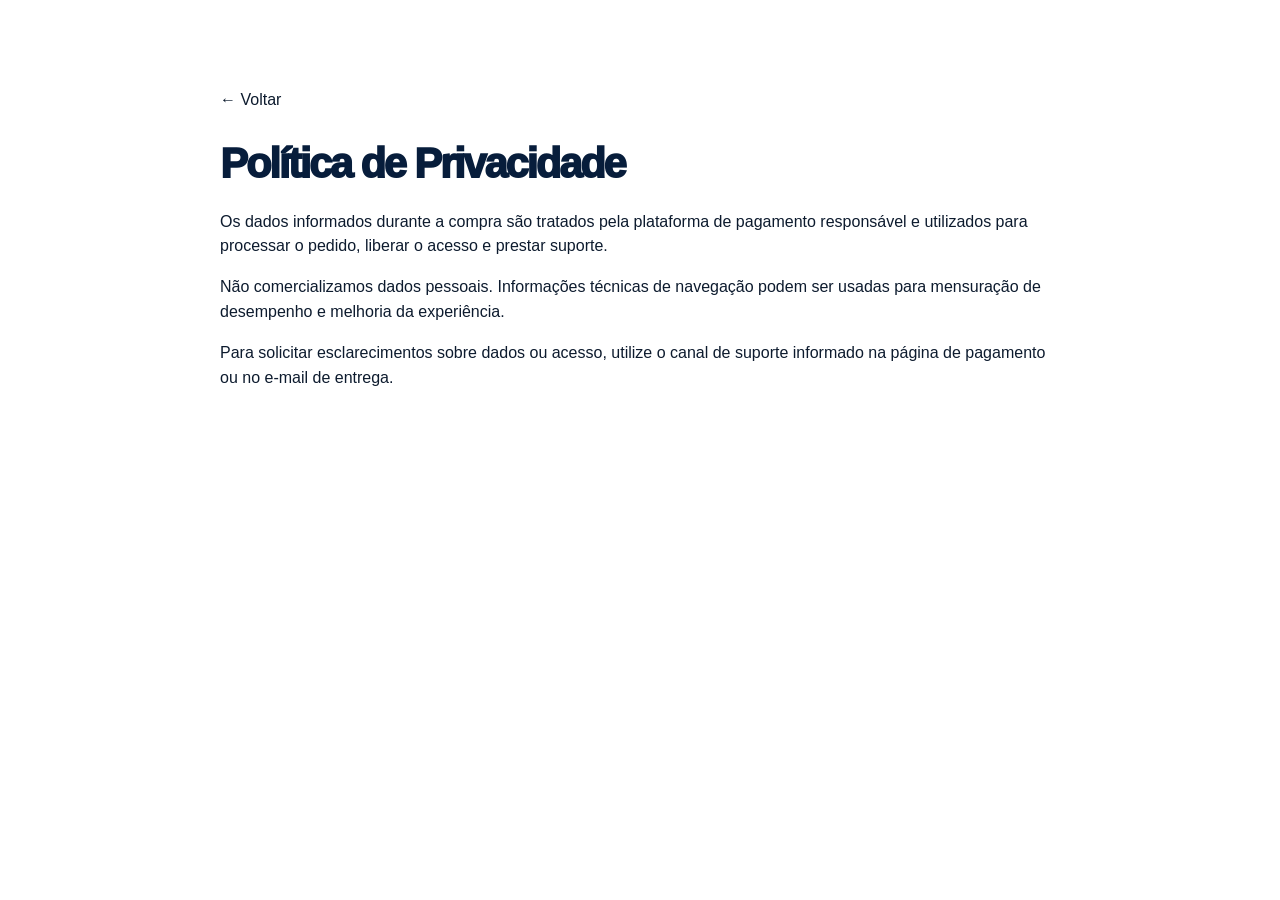
<file: privacidade.html>
<!doctype html><html lang="pt-BR"><head><meta charset="utf-8"><meta name="viewport" content="width=device-width,initial-scale=1"><title>Política de Privacidade — Espanhol Cantando</title><link rel="stylesheet" href="styles.css"></head><body><main class="section"><div class="container narrow"><a href="index.html">← Voltar</a><h1 style="color:#071d3b;font-size:42px;margin-top:30px">Política de Privacidade</h1><p>Os dados informados durante a compra são tratados pela plataforma de pagamento responsável e utilizados para processar o pedido, liberar o acesso e prestar suporte.</p><p>Não comercializamos dados pessoais. Informações técnicas de navegação podem ser usadas para mensuração de desempenho e melhoria da experiência.</p><p>Para solicitar esclarecimentos sobre dados ou acesso, utilize o canal de suporte informado na página de pagamento ou no e-mail de entrega.</p></div></main></body></html>
</file>
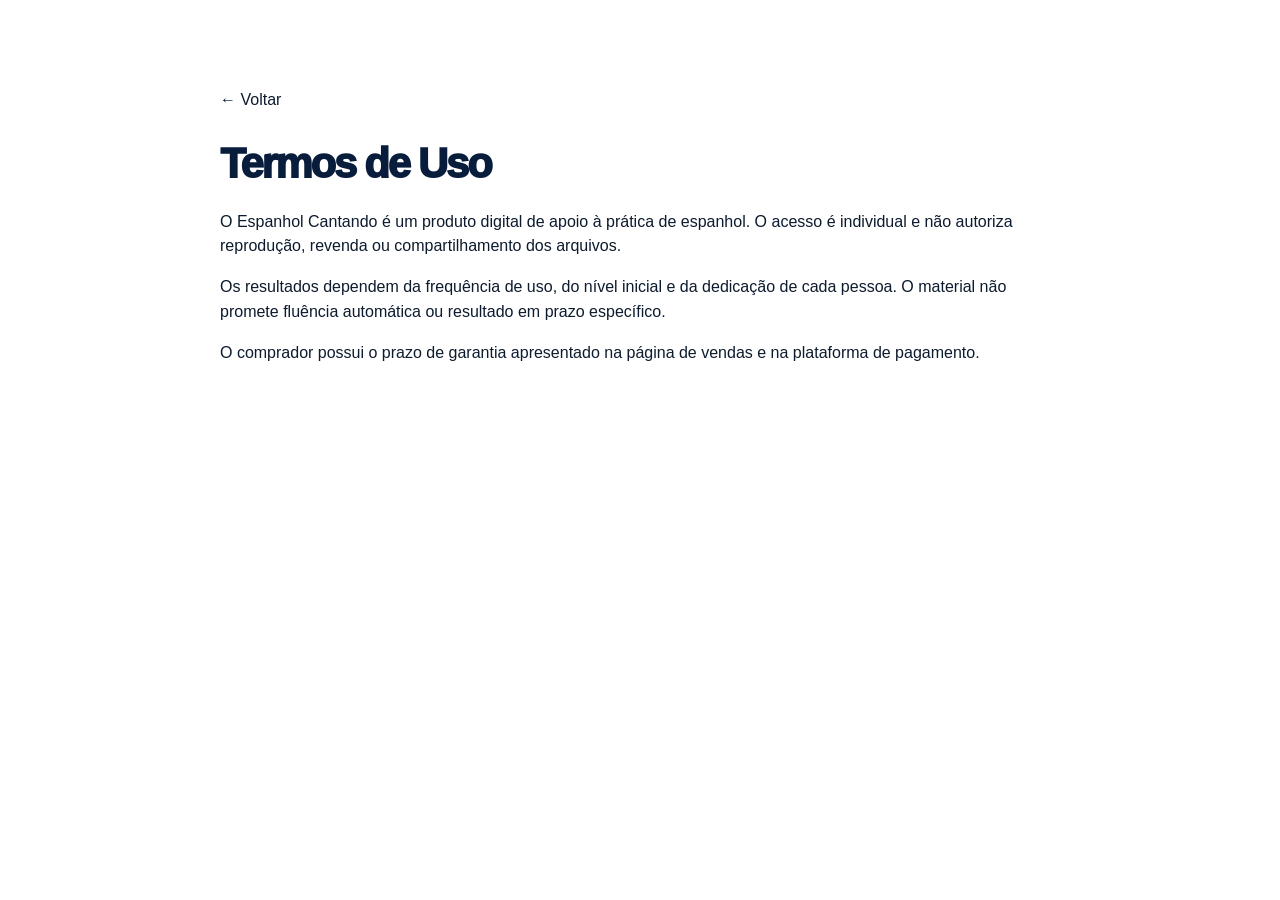
<file: termos.html>
<!doctype html><html lang="pt-BR"><head><meta charset="utf-8"><meta name="viewport" content="width=device-width,initial-scale=1"><title>Termos de Uso — Espanhol Cantando</title><link rel="stylesheet" href="styles.css"></head><body><main class="section"><div class="container narrow"><a href="index.html">← Voltar</a><h1 style="color:#071d3b;font-size:42px;margin-top:30px">Termos de Uso</h1><p>O Espanhol Cantando é um produto digital de apoio à prática de espanhol. O acesso é individual e não autoriza reprodução, revenda ou compartilhamento dos arquivos.</p><p>Os resultados dependem da frequência de uso, do nível inicial e da dedicação de cada pessoa. O material não promete fluência automática ou resultado em prazo específico.</p><p>O comprador possui o prazo de garantia apresentado na página de vendas e na plataforma de pagamento.</p></div></main></body></html>
</file>
<file: styles.css>
:root{--navy:#071d3b;--navy-2:#0b2b59;--blue:#1769e0;--blue-light:#eaf3ff;--yellow:#ffbf1f;--yellow-2:#ffe08a;--cream:#fbf8f0;--white:#fff;--ink:#0d1b2e;--text:#4a5870;--muted:#718096;--line:#dce5f0;--green:#18a15f;--red:#dc4b4b;--shadow:0 20px 50px rgba(5,24,54,.12);--radius:26px}
*{box-sizing:border-box}html{scroll-behavior:smooth;scroll-padding-top:24px}body{margin:0;font-family:Inter,ui-sans-serif,-apple-system,BlinkMacSystemFont,"Segoe UI",sans-serif;color:var(--ink);background:#fff;line-height:1.55;-webkit-font-smoothing:antialiased}img{display:block;max-width:100%;height:auto}button,a{font:inherit}a{text-decoration:none;color:inherit}.skip-link{position:absolute;left:-9999px;top:8px;z-index:999;background:#fff;padding:10px 16px;border-radius:8px}.skip-link:focus{left:8px}.container{width:min(1120px,calc(100% - 32px));margin-inline:auto}.narrow{width:min(840px,calc(100% - 32px))}.section{padding:88px 0}.section-dark{position:relative;background:linear-gradient(145deg,#06162e 0%,#092a58 65%,#0b3e7a 100%);color:#fff;overflow:hidden}.launch-bar{position:relative;z-index:20;display:flex;justify-content:center;gap:24px;align-items:center;padding:11px 18px;background:#ffb91b;color:#071d3b;text-align:center;font-size:13px;font-weight:900;letter-spacing:.045em}.launch-bar strong{padding-left:24px;border-left:1px solid rgba(7,29,59,.3)}.hero{padding:82px 0 74px}.hero-grid{display:grid;grid-template-columns:1.03fr .97fr;gap:48px;align-items:center}.hero-copy{position:relative;z-index:2}.eyebrow{display:inline-flex;align-items:center;color:var(--blue);font-size:12px;line-height:1.2;font-weight:900;letter-spacing:.12em;text-transform:uppercase;margin-bottom:18px}.eyebrow-yellow{color:var(--yellow)}h1,h2,h3,p{margin-top:0}h1{font-size:clamp(2.25rem,5.2vw,4.65rem);line-height:1.02;letter-spacing:-.055em;margin-bottom:24px;font-weight:950;text-wrap:balance}h1 em{display:block;color:var(--yellow);font-style:normal;margin-top:8px}.hero-subtitle{max-width:700px;color:#d9e7f8;font-size:clamp(1.03rem,2vw,1.25rem);line-height:1.68;margin-bottom:26px}.hero-points{padding:0;margin:0 0 30px;display:grid;gap:11px;list-style:none;font-weight:750}.hero-points li{display:flex;gap:10px;align-items:center;color:#eef6ff}.hero-points span{display:grid;place-items:center;width:24px;height:24px;border-radius:50%;background:rgba(255,191,31,.16);color:var(--yellow);font-weight:950}.button{display:inline-flex;align-items:center;justify-content:center;gap:14px;border-radius:16px;padding:16px 24px;font-weight:950;text-align:center;letter-spacing:.01em;transition:transform .18s ease,box-shadow .18s ease,filter .18s ease}.button:hover{transform:translateY(-2px);filter:brightness(1.03)}.button-primary{background:var(--yellow);color:var(--navy);box-shadow:0 14px 36px rgba(255,191,31,.22)}.button-large{min-height:60px;font-size:16px}.microcopy{font-size:12px;color:#a8bed8;margin:12px 0 0;text-align:center;max-width:540px}.hero-visual{position:relative;z-index:2;display:grid;justify-items:center}.hero-mockup{width:min(570px,100%);filter:drop-shadow(0 32px 45px rgba(0,0,0,.28));object-fit:contain}.glow{position:absolute;border-radius:50%;filter:blur(4px);opacity:.25;pointer-events:none}.glow-one{width:380px;height:380px;background:#116be8;right:-90px;top:-100px}.glow-two{width:250px;height:250px;background:#ffc21c;left:-140px;bottom:-80px}.mini-player{width:min(430px,92%);margin-top:-35px;display:grid;grid-template-columns:60px 1fr 48px;gap:12px;align-items:center;background:rgba(255,255,255,.97);color:var(--ink);padding:12px;border-radius:20px;box-shadow:0 22px 50px rgba(0,0,0,.24)}.mini-player>img{width:60px;height:60px;object-fit:cover;border-radius:13px}.mini-player-info{min-width:0;display:flex;flex-direction:column}.mini-player-info small,.track-card small{color:var(--blue);font-size:10px;font-weight:900;letter-spacing:.08em}.mini-player-info strong{font-size:15px}.mini-player-info span{font-size:11px;color:var(--muted);white-space:nowrap;overflow:hidden;text-overflow:ellipsis}.play-button{width:46px;height:46px;display:grid;place-items:center;border:0;border-radius:50%;background:var(--yellow);color:var(--navy);font-weight:950;cursor:pointer;box-shadow:0 8px 22px rgba(255,191,31,.32);transition:.18s}.play-button:hover{transform:scale(1.05)}.play-button.is-playing{background:var(--blue);color:#fff}.trust-strip{background:#fff;border-bottom:1px solid var(--line);box-shadow:0 8px 24px rgba(9,40,83,.05)}.trust-grid{display:grid;grid-template-columns:repeat(4,1fr);gap:1px}.trust-grid>div{display:flex;flex-direction:column;align-items:center;padding:24px 12px;text-align:center}.trust-grid strong{font-size:28px;color:var(--blue);line-height:1}.trust-grid span{font-size:12px;font-weight:750;color:var(--text);margin-top:6px}.section-heading{max-width:800px;margin:0 auto 46px;text-align:center}.section-heading h2{font-size:clamp(2rem,4.5vw,3.35rem);line-height:1.08;letter-spacing:-.045em;margin-bottom:18px;font-weight:950;text-wrap:balance}.section-heading p{font-size:18px;color:var(--text);max-width:720px;margin:0 auto;line-height:1.65}.section-heading.light p{color:#cbdbee}.section-heading.light h2{color:#fff}.demo-section{background:#fff}.track-grid{display:grid;grid-template-columns:repeat(3,1fr);gap:18px}.track-card{display:grid;grid-template-columns:72px 1fr 46px;gap:14px;align-items:center;border:1px solid var(--line);border-radius:22px;padding:14px;background:#fff;box-shadow:0 8px 26px rgba(5,29,64,.06);transition:.2s}.track-card:hover{transform:translateY(-3px);border-color:#9bc2f8;box-shadow:var(--shadow)}.track-card>img{width:72px;height:72px;object-fit:cover;border-radius:14px}.track-card h3{font-size:16px;margin:3px 0}.track-card p{font-size:12px;color:var(--text);line-height:1.35;margin:0}.demo-note{text-align:center;margin:28px 0 0;color:var(--text);font-size:14px;font-weight:700}.problem-section{background:var(--cream)}.problem-box{display:grid;grid-template-columns:1fr 1fr;border-radius:var(--radius);overflow:hidden;box-shadow:var(--shadow)}.problem-list,.problem-answer{padding:38px}.problem-list{background:#fff}.problem-list p{display:flex;gap:12px;align-items:flex-start;margin:0;padding:14px 0;border-bottom:1px solid var(--line);color:var(--text);font-weight:650}.problem-list p:last-child{border-bottom:0}.problem-list span{color:var(--red);font-weight:950;font-size:20px}.problem-answer{background:var(--navy);color:#fff;display:flex;flex-direction:column;justify-content:center}.problem-answer strong{color:var(--yellow);font-size:13px;letter-spacing:.1em;text-transform:uppercase}.problem-answer p{font-size:20px;line-height:1.58;margin:14px 0 0;color:#e3edf9}.preview-section{background:#eef5ff;overflow:hidden}.preview-shell{position:relative;display:flex;align-items:center}.preview-track{display:grid;grid-auto-flow:column;grid-auto-columns:minmax(280px,32%);gap:20px;overflow-x:auto;scroll-snap-type:x mandatory;scrollbar-width:none;padding:16px 4px 32px;scroll-behavior:smooth}.preview-track::-webkit-scrollbar{display:none}.preview-track figure{margin:0;scroll-snap-align:center;background:#fff;border-radius:20px;padding:12px;box-shadow:0 15px 36px rgba(5,35,74,.12);border:1px solid #dce8f6}.preview-track img{width:100%;aspect-ratio:1/1.414;object-fit:cover;object-position:top;border-radius:12px;background:#fff}.preview-track figcaption{text-align:center;font-size:12px;font-weight:800;color:var(--text);padding:10px 4px 2px}.carousel-arrow{position:absolute;z-index:5;width:48px;height:48px;border:0;border-radius:50%;background:var(--navy);color:#fff;font-size:34px;line-height:1;display:grid;place-items:center;cursor:pointer;box-shadow:0 10px 30px rgba(4,26,58,.24)}.carousel-arrow.prev{left:-20px}.carousel-arrow.next{right:-20px}.carousel-dots{display:flex;justify-content:center;gap:7px}.carousel-dots i{display:block;width:8px;height:8px;border-radius:50%;background:#aebdd0}.carousel-dots i.active{width:24px;background:var(--blue);border-radius:999px}.method-section{padding:96px 0}.steps-grid{display:grid;grid-template-columns:repeat(3,1fr);gap:20px}.step-card{position:relative;background:rgba(255,255,255,.08);border:1px solid rgba(255,255,255,.13);padding:30px 24px;border-radius:24px}.step-card>span{position:absolute;right:22px;top:18px;color:rgba(255,255,255,.15);font-size:42px;font-weight:950}.step-icon{font-size:30px;margin-bottom:18px}.step-card h3{font-size:21px;margin-bottom:10px;color:#fff}.step-card p{color:#cbdbee;margin:0}.center-button{display:flex;width:fit-content;margin:36px auto 0}.modules-section{background:#fff}.module-grid{display:grid;grid-template-columns:1fr 1fr;gap:16px}.module-card{display:grid;grid-template-columns:70px 1fr;gap:18px;align-items:center;padding:23px;border:1px solid var(--line);border-radius:22px;background:#fff;transition:.2s}.module-card:hover{transform:translateY(-2px);border-color:#aacaf5;box-shadow:0 14px 34px rgba(5,35,74,.08)}.module-card>b{display:grid;place-items:center;width:70px;height:70px;border-radius:18px;background:var(--blue-light);color:var(--blue);font-size:26px}.module-card small{color:var(--blue);font-weight:900;letter-spacing:.08em}.module-card h3{font-size:20px;margin:3px 0 5px}.module-card p{margin:0;color:var(--text);font-size:14px}.transformation-section{background:var(--cream)}.compare-grid{display:grid;grid-template-columns:1fr 60px 1fr;align-items:stretch}.compare-card{border-radius:26px;padding:34px;background:#fff;box-shadow:var(--shadow)}.compare-card small{font-weight:950;letter-spacing:.12em}.compare-card h3{font-size:25px;margin:8px 0 20px}.compare-card ul{list-style:none;margin:0;padding:0;display:grid;gap:13px}.compare-card li{padding-left:23px;position:relative;color:var(--text);font-weight:650}.compare-card li:before{position:absolute;left:0}.compare-card.before{border-top:5px solid #e36a6a}.compare-card.before small{color:#c94141}.compare-card.before li:before{content:"×";color:#d64c4c;font-weight:950}.compare-card.after{border-top:5px solid #38b77a}.compare-card.after small{color:#168654}.compare-card.after li:before{content:"✓";color:#18945b;font-weight:950}.compare-arrow{display:grid;place-items:center;font-size:30px;color:var(--blue);font-weight:950}.fit-section{background:#fff}.fit-list{display:grid;grid-template-columns:1fr 1fr;gap:12px}.fit-list>div{display:flex;gap:12px;align-items:flex-start;padding:18px;border-radius:16px;background:#f5f9ff}.fit-list span{display:grid;place-items:center;flex:0 0 26px;height:26px;border-radius:50%;background:#dff7eb;color:#148657;font-weight:950}.fit-list p{margin:1px 0 0;font-weight:700;color:var(--text)}.honesty-note{margin:24px 0 0;padding:18px 20px;border-left:4px solid var(--yellow);background:#fff9e9;border-radius:0 14px 14px 0;color:#5c6470;font-size:14px}.package-section{padding:95px 0}.package-grid{display:grid;grid-template-columns:.9fr 1.1fr;gap:60px;align-items:center}.package-visual img{width:min(520px,100%);object-fit:contain;filter:drop-shadow(0 28px 36px rgba(0,0,0,.3))}.package-copy h2{font-size:clamp(2rem,4vw,3.2rem);line-height:1.08;letter-spacing:-.04em}.package-list{list-style:none;padding:0;margin:28px 0 0;display:grid;gap:18px}.package-list li{display:flex;gap:14px;align-items:flex-start}.package-list li>span{display:grid;place-items:center;flex:0 0 28px;height:28px;border-radius:50%;background:var(--yellow);color:var(--navy);font-weight:950}.package-list strong{display:block;color:#fff;font-size:18px}.package-list p{margin:3px 0 0;color:#cbdbee}.bonus-section{background:#f6f9fd}.bonus-grid{display:grid;grid-template-columns:repeat(3,1fr);gap:20px;align-items:stretch}.bonus-card{position:relative;background:#fff;border:1px solid var(--line);border-radius:26px;padding:24px;box-shadow:0 10px 32px rgba(7,32,69,.06);display:flex;flex-direction:column}.bonus-card.featured{border-color:#7fb0f1;box-shadow:0 18px 44px rgba(23,105,224,.13)}.bonus-tag{position:absolute;left:20px;top:20px;z-index:2;background:var(--navy);color:#fff;padding:7px 11px;border-radius:999px;font-size:10px;font-weight:950;letter-spacing:.08em}.bonus-card img{width:100%;aspect-ratio:1;object-fit:contain;margin:0 auto 10px}.bonus-card h3{font-size:22px;margin-bottom:9px}.bonus-card p{color:var(--text);font-size:14px;flex:1}.bonus-price{display:flex;justify-content:space-between;align-items:center;padding-top:15px;border-top:1px solid var(--line)}.bonus-price s{color:#a1a8b5}.bonus-price strong{color:var(--green)}.offer-section{background:linear-gradient(180deg,#eef5ff 0,#fff 100%)}.offer-card{position:relative;background:#fff;border:2px solid var(--yellow);border-radius:32px;padding:52px 52px 42px;text-align:center;box-shadow:0 24px 70px rgba(7,33,72,.16);overflow:hidden}.offer-ribbon{position:absolute;left:50%;top:0;transform:translateX(-50%);background:var(--yellow);color:var(--navy);padding:9px 24px;border-radius:0 0 14px 14px;font-weight:950;font-size:12px;letter-spacing:.08em;white-space:nowrap}.offer-card h2{font-size:clamp(2rem,4vw,3rem);line-height:1.08;letter-spacing:-.04em;max-width:660px;margin:0 auto 10px}.offer-card>img{width:min(420px,82%);margin:-10px auto -30px;object-fit:contain}.offer-list{list-style:none;padding:0;margin:0 auto 28px;display:grid;grid-template-columns:1fr 1fr;gap:10px 22px;max-width:640px;text-align:left}.offer-list li{font-weight:750;color:var(--text)}.price-area{padding:23px 0}.price-area>span{display:block;font-size:14px;color:var(--text);font-weight:750}.price-area strong{display:block;color:var(--navy);font-size:72px;line-height:1;letter-spacing:-.06em}.price-area strong small{font-size:25px}.price-area p{margin:8px 0 0;color:var(--muted);font-size:12px}.button-checkout{background:var(--green);color:#fff;box-shadow:0 16px 36px rgba(24,161,95,.24);width:min(620px,100%)}.payment-notes{display:flex;justify-content:center;gap:18px;flex-wrap:wrap;color:var(--muted);font-size:12px;font-weight:750;margin-top:16px}.guarantee-section{background:#fff}.guarantee-box{display:grid;grid-template-columns:130px 1fr;gap:32px;align-items:center;border:1px solid var(--line);border-radius:26px;padding:34px;background:#fff;box-shadow:0 14px 36px rgba(8,33,70,.08)}.guarantee-seal{display:grid;place-items:center;align-content:center;width:120px;height:120px;border-radius:50%;background:var(--navy);color:var(--yellow);font-size:42px;line-height:.8;font-weight:950;border:7px solid #d5e6ff;box-shadow:inset 0 0 0 2px var(--yellow)}.guarantee-seal small{font-size:14px;letter-spacing:.12em}.guarantee-box h2{font-size:32px;margin-bottom:8px}.guarantee-box p{margin:0;color:var(--text)}.access-section{background:var(--cream)}.access-grid{display:grid;grid-template-columns:repeat(3,1fr);gap:18px}.access-grid article{position:relative;background:#fff;border-radius:22px;padding:28px;border:1px solid var(--line)}.access-grid article>span{display:grid;place-items:center;width:42px;height:42px;border-radius:13px;background:var(--yellow);color:var(--navy);font-weight:950;margin-bottom:18px}.access-grid h3{font-size:20px;margin-bottom:7px}.access-grid p{color:var(--text);margin:0}.faq-section{background:#fff}.faq-list{display:grid;gap:10px}.faq-list details{border:1px solid var(--line);border-radius:16px;background:#fff;overflow:hidden}.faq-list summary{display:flex;align-items:center;justify-content:space-between;gap:20px;cursor:pointer;list-style:none;padding:20px;font-weight:850}.faq-list summary::-webkit-details-marker{display:none}.faq-list summary span{display:grid;place-items:center;width:28px;height:28px;border-radius:50%;background:var(--blue-light);color:var(--blue);font-size:20px;transition:.2s}.faq-list details[open] summary span{transform:rotate(45deg);background:var(--yellow);color:var(--navy)}.faq-list details p{padding:0 20px 20px;margin:0;color:var(--text);line-height:1.7}.final-cta{padding:90px 0;text-align:center}.final-cta h2{font-size:clamp(2rem,4.5vw,3.4rem);line-height:1.08;letter-spacing:-.045em;margin:0 auto 14px;max-width:820px}.final-cta p{color:#cbdbee;font-size:20px}.final-cta .button{margin-top:20px}footer{background:#041226;color:#9bb0c9;padding:38px 0}.footer-inner{text-align:center;display:grid;gap:12px}.footer-inner>strong{color:#fff;font-size:20px}.footer-inner p{max-width:720px;margin:0 auto;font-size:12px}.footer-inner nav{display:flex;justify-content:center;gap:20px;font-size:13px}.footer-inner nav a:hover{color:#fff}.mobile-cta{display:none}.reveal{opacity:0;transform:translateY(18px);transition:opacity .6s ease,transform .6s ease}.reveal.is-visible{opacity:1;transform:none}.reveal-delay{transition-delay:.12s}
@media (prefers-reduced-motion:reduce){html{scroll-behavior:auto}.reveal{opacity:1;transform:none;transition:none}*{animation:none!important;transition:none!important}}
@media (max-width:980px){.hero-grid,.package-grid{grid-template-columns:1fr}.hero-copy{text-align:center}.hero-points{width:fit-content;margin-inline:auto;text-align:left}.hero-copy .button{width:min(570px,100%)}.microcopy{margin-inline:auto}.hero-visual{margin-top:8px}.track-grid{grid-template-columns:1fr 1fr}.preview-track{grid-auto-columns:minmax(270px,44%)}.bonus-grid{grid-template-columns:1fr 1fr}.bonus-card:last-child{grid-column:1/-1;width:calc(50% - 10px);justify-self:center}.package-visual{order:2}.package-copy{text-align:center}.package-list{text-align:left;max-width:650px;margin-inline:auto}.steps-grid{gap:14px}}
@media (max-width:720px){body{padding-bottom:72px}.launch-bar{display:block;padding:9px 12px;font-size:10px}.launch-bar strong{display:block;padding:2px 0 0;border:0}.section{padding:62px 0}.hero{padding:55px 0 56px}.hero-grid{gap:20px}.hero-subtitle{font-size:16px}.hero-points{font-size:14px}.hero-mockup{width:min(520px,100%)}.mini-player{margin-top:-22px;grid-template-columns:52px 1fr 44px}.mini-player>img{width:52px;height:52px}.trust-grid{grid-template-columns:1fr 1fr}.trust-grid>div{padding:17px 8px}.track-grid{grid-template-columns:1fr}.track-card{grid-template-columns:64px 1fr 44px}.track-card>img{width:64px;height:64px}.problem-box{grid-template-columns:1fr}.problem-list,.problem-answer{padding:26px 22px}.problem-answer p{font-size:17px}.preview-track{grid-auto-columns:82%;gap:14px;padding-inline:7%}.carousel-arrow{width:42px;height:42px;font-size:28px}.carousel-arrow.prev{left:-5px}.carousel-arrow.next{right:-5px}.steps-grid{grid-template-columns:1fr}.step-card{padding:25px 22px}.module-grid{grid-template-columns:1fr}.module-card{grid-template-columns:58px 1fr;padding:18px;gap:14px}.module-card>b{width:58px;height:58px}.compare-grid{grid-template-columns:1fr}.compare-arrow{height:55px;transform:rotate(90deg)}.fit-list{grid-template-columns:1fr}.package-grid{gap:20px}.package-visual img{margin-inline:auto}.package-copy h2{text-align:center}.bonus-grid{grid-template-columns:1fr}.bonus-card:last-child{grid-column:auto;width:100%}.offer-card{padding:48px 20px 28px;border-radius:24px}.offer-card>img{width:100%;margin:-5px auto -24px}.offer-list{grid-template-columns:1fr}.price-area strong{font-size:62px}.payment-notes{gap:9px}.guarantee-box{grid-template-columns:1fr;text-align:center;padding:26px 20px}.guarantee-seal{margin:auto}.access-grid{grid-template-columns:1fr}.access-grid article{text-align:center}.access-grid article>span{margin-inline:auto}.mobile-cta{position:fixed;display:flex;z-index:40;left:0;right:0;bottom:0;align-items:center;justify-content:space-between;gap:12px;padding:9px 12px calc(9px + env(safe-area-inset-bottom));background:rgba(4,18,38,.97);color:#fff;box-shadow:0 -10px 28px rgba(0,0,0,.18)}.mobile-cta div{display:flex;flex-direction:column}.mobile-cta small{font-size:8px;color:#9fb5cc}.mobile-cta strong{color:var(--yellow);font-size:20px;line-height:1}.mobile-cta a{background:var(--yellow);color:var(--navy);font-size:12px;font-weight:950;border-radius:11px;padding:13px 16px}.section-heading{margin-bottom:32px}.section-heading p{font-size:16px}.button-large{font-size:14px;padding-inline:18px}.footer-inner{padding-bottom:10px}}
@media (max-width:390px){.container,.narrow{width:min(100% - 22px,1120px)}h1{font-size:2.18rem}.hero-points{font-size:13px}.track-card{grid-template-columns:56px 1fr 42px;gap:10px;padding:11px}.track-card>img{width:56px;height:56px}.track-card p{display:none}.offer-card{padding-inline:15px}.payment-notes{font-size:10px}.module-card h3{font-size:17px}}

/* Price presentation */
.price-area>span.price-old{font-size:20px;color:var(--text);font-weight:650}
.price-area .price-old s{color:#d12f2f;text-decoration-thickness:2px;text-decoration-color:#d12f2f}
.price-area strong{color:var(--green);font-size:82px;margin:8px 0}
.price-area strong small{font-size:29px}
.price-area p{color:var(--text);font-size:18px}
@media (max-width:720px){.price-area>span.price-old{font-size:18px}.price-area strong{font-size:70px}.price-area strong small{font-size:25px}.price-area p{font-size:16px}}

/* Daily offer bar and horizontally isolated material carousel */
.launch-bar b{font-variant-numeric:tabular-nums}
.launch-bar #countdown{display:inline-block;min-width:78px;margin-left:4px;padding:3px 7px;border-radius:7px;background:var(--navy);color:#fff}
.preview-track{overflow-y:hidden;overscroll-behavior-x:contain;touch-action:pan-x pan-y}

/* Hero order: headline, subheadline, mockup, benefits and CTA */
.hero-grid{display:block;max-width:980px}
.hero-copy{text-align:center}
.hero-copy h1{max-width:920px;margin-inline:auto}
.hero-subtitle{max-width:790px;margin-inline:auto}
.hero-copy .hero-visual{width:min(660px,100%);margin:28px auto 34px}
.hero-copy .hero-points{width:fit-content;margin-inline:auto;text-align:left}
.hero-copy>.button{margin-inline:auto}
.hero-copy .microcopy{margin-inline:auto}
.mobile-cta{display:none!important}
.offer-card>img{margin:-10px auto 0}
@media (max-width:720px){body{padding-bottom:0}.hero-copy .hero-visual{margin:22px auto 30px}.hero-copy .hero-points{width:100%}.offer-card>img{margin:-5px auto 4px}}

/* Music-memory proof and practical-benefit sections */
.memory-section{background:linear-gradient(135deg,#f7fbff 0%,#eef5ff 100%)}
.memory-layout{display:grid;grid-template-columns:1.05fr .95fr;gap:48px;align-items:center}
.memory-copy h2{font-size:clamp(2rem,4.2vw,3.25rem);line-height:1.08;letter-spacing:-.045em;margin-bottom:20px}
.memory-copy p{color:var(--text);font-size:17px;line-height:1.72;margin-bottom:15px}
.memory-source{display:grid;grid-template-columns:38px 1fr;gap:12px;align-items:center;margin-top:20px;padding:14px 16px;border:1px solid #cfe0f5;border-radius:16px;background:rgba(255,255,255,.78);color:var(--navy)}
.memory-source>span{display:grid;place-items:center;width:38px;height:38px;border-radius:12px;background:var(--blue-light);font-size:19px}
.memory-source strong{display:block;font-size:12px;line-height:1.2;letter-spacing:.08em;text-transform:uppercase;color:var(--blue);margin-bottom:4px}
.memory-source small{display:block;color:var(--text);font-size:12px;line-height:1.5}
.memory-steps{display:grid;gap:14px}
.memory-steps article{display:grid;grid-template-columns:52px 1fr;gap:15px;align-items:start;background:#fff;border:1px solid var(--line);border-radius:20px;padding:20px;box-shadow:0 12px 34px rgba(5,35,74,.07)}
.memory-steps article>span{display:grid;place-items:center;width:52px;height:52px;border-radius:16px;background:var(--yellow);color:var(--navy);font-size:20px;font-weight:950}
.memory-steps strong{display:block;font-size:17px;color:var(--navy);margin-bottom:4px}
.memory-steps p{color:var(--text);font-size:14px;line-height:1.55;margin:0}
.practical-results-section{background:#fff}
.practical-results-grid{display:grid;grid-template-columns:repeat(4,1fr);gap:16px}
.practical-results-grid article{border:1px solid var(--line);border-radius:22px;padding:24px 20px;background:#fff;box-shadow:0 10px 30px rgba(5,35,74,.06)}
.practical-results-grid article>span{display:grid;place-items:center;width:46px;height:46px;border-radius:14px;background:var(--blue-light);color:var(--blue);font-size:21px;font-weight:950;margin-bottom:18px}
.practical-results-grid h3{font-size:19px;line-height:1.25;margin-bottom:9px}
.practical-results-grid p{color:var(--text);font-size:14px;line-height:1.6;margin:0}
@media (max-width:980px){.memory-layout{grid-template-columns:1fr}.memory-copy{text-align:center}.memory-copy p{max-width:780px;margin-inline:auto}.practical-results-grid{grid-template-columns:1fr 1fr}}
@media (max-width:720px){.memory-layout{gap:30px}.memory-copy p{font-size:16px}.memory-steps article{grid-template-columns:44px 1fr;padding:17px}.memory-steps article>span{width:44px;height:44px}.practical-results-grid{grid-template-columns:1fr}.practical-results-grid article{padding:22px}}

/* VSL no topo (substitui o mockup) */
.vsl{position:relative;width:min(460px,100%);margin:0 auto;aspect-ratio:4/5;border-radius:24px;overflow:hidden;background:#071d3b;border:3px solid rgba(255,191,31,.85);box-shadow:0 30px 60px rgba(0,0,0,.35)}
.vsl-video{display:block;width:100%;height:100%;object-fit:cover;background:#071d3b}
.vsl-sound{position:absolute;inset:0;display:flex;flex-direction:column;align-items:center;justify-content:center;gap:6px;border:0;padding:0;cursor:pointer;color:#fff;background:linear-gradient(180deg,rgba(4,18,38,.15) 0%,rgba(4,18,38,.55) 100%);text-shadow:0 2px 10px rgba(0,0,0,.5)}
.vsl-sound-icon{display:grid;place-items:center;width:84px;height:84px;border-radius:50%;background:var(--yellow);color:var(--navy);font-size:34px;padding-left:6px;box-shadow:0 0 0 0 rgba(255,191,31,.6);animation:vslPulse 1.6s infinite;margin-bottom:6px;text-shadow:none}
.vsl-sound strong{font-size:20px;font-weight:950;letter-spacing:-.01em}
.vsl-sound small{font-size:15px;font-weight:750;background:rgba(7,29,59,.85);padding:7px 14px;border-radius:999px}
.vsl.is-on .vsl-sound{display:none}
@keyframes vslPulse{0%{box-shadow:0 0 0 0 rgba(255,191,31,.6)}70%{box-shadow:0 0 0 22px rgba(255,191,31,0)}100%{box-shadow:0 0 0 0 rgba(255,191,31,0)}}
@media (max-width:720px){.vsl{width:100%;border-radius:20px}.vsl-sound-icon{width:72px;height:72px;font-size:28px}}
</file>
